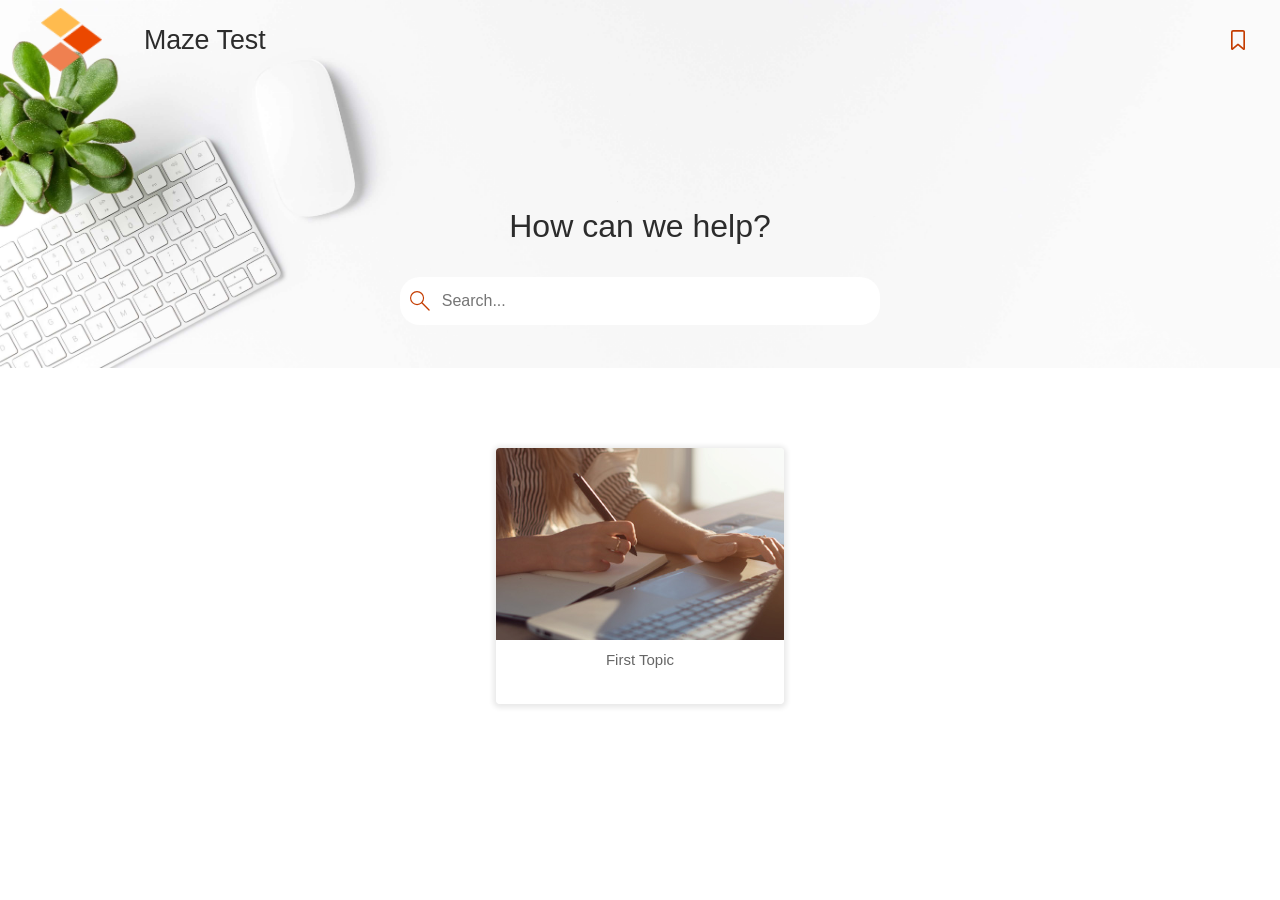
<file: index.htm>
<?xml version="1.0" encoding="utf-8" ?>
<!DOCTYPE html>
<html lang="en" xmlns="http://www.w3.org/1999/xhtml"><head>
  <meta http-equiv="X-UA-Compatible" content="IE=edge"/>
  <meta name="viewport" content="width=device-width, initial-scale=1, maximum-scale=3, user-scalable=yes"/>
  <meta http-equiv="Content-Type" content="text/html; charset=utf-8"/>
  <meta name="version" content="2022.4.0"/>
  <title>
    Maze Test
  </title>
  
  <link rel="StyleSheet" href="template/Orange/layout.css" type="text/css"/>
  <link rel="StyleSheet" href="template/Orange/userstyles.css" type="text/css"/>
  <script type="text/javascript">//<![CDATA[

    gRootRelPath = ".";
    gCommonRootRelPath = ".";
  
//]]></script>
  <script data-relpath="." src="template/scripts/csh-redirect.js" type="text/javascript"></script>
<meta name="rh-version" content="2022.4.182"/></head>

<body class="rh-BODY-wrapper">
  <div class="cookie-widget-holder" id="cookie-status-widget-holder"></div>
  <div class="RH-LAYOUT-HOMEPAGE-TITLEBAR-skip-content-container" id="skip-to-content"></div>
  <header role="banner" class="RH-LAYOUT-HOMEPAGE-TITLEBAR-container">
    <div class="RH-LAYOUT-HOMEPAGE-TITLEBAR-title-bar">
      <div class="RH-LAYOUT-HOMEPAGE-TITLEBAR-logo" id="logo-holder"></div>
      <div id="project_title" class="RH-LAYOUT-HOMEPAGE-TITLEBAR-title"></div>
      <div class="rh-layout-HOMEPAGE-titlebar-right-box">
        <div class="RH-LAYOUT-HOMEPAGE-HEADERMENU-container" id="header-menu"></div>
        <div class="RH-LAYOUT-HOMEPAGE-TITLEBAR-toolbar-box" id="rh-toolbar"></div>
        <div class="RH-LAYOUT-HOMEPAGE-SIDEBAR-container rh-layout-overlay" id="rh-rightpanel"></div>
      </div>
    </div>
    <div id="homepage_intro_tiles" class="RH-LAYOUT-HOMEPAGE-TITLEBAR-homepage-intro-tiles"></div>
    <div id="search_with_help_homepage" class="rh-layout-homepage-titlebar-search-with-help-homepage"></div>
    <div class="rh-layout-selectdetails" id="rh-selectdetails"></div>
  </header>
  <main class="rh-main-class" role="main">
    <div class="rh-layout-homepage-searchresults-searchresultpop" id="RH-LAYOUT-HOMEPAGE-searchresultpop"></div>
    <section class="RH-LAYOUT-HOMEPAGE-TOC-container" id="RH-LAYOUT-HOMEPAGE-TOCTILES"></section>
    <article data-region="topic" class="RH-LAYOUT-HOMEPAGE-TOPICAREA-container RH-LAYOUT-CENTERPANEL-topic-box"></article>
    <div id="rh-homepage"></div>
  </main>
  <footer role="contentinfo" class="RH-LAYOUT-HOMEPAGE-FOOTER-container" id="rh-footer"></footer>
  <script type="text/javascript" src="template/scripts/homepage.js" charset="utf-8"></script>
  <script src="whxdata/layoutconfig.js"></script>
  
  

  


</body></html>
</file>
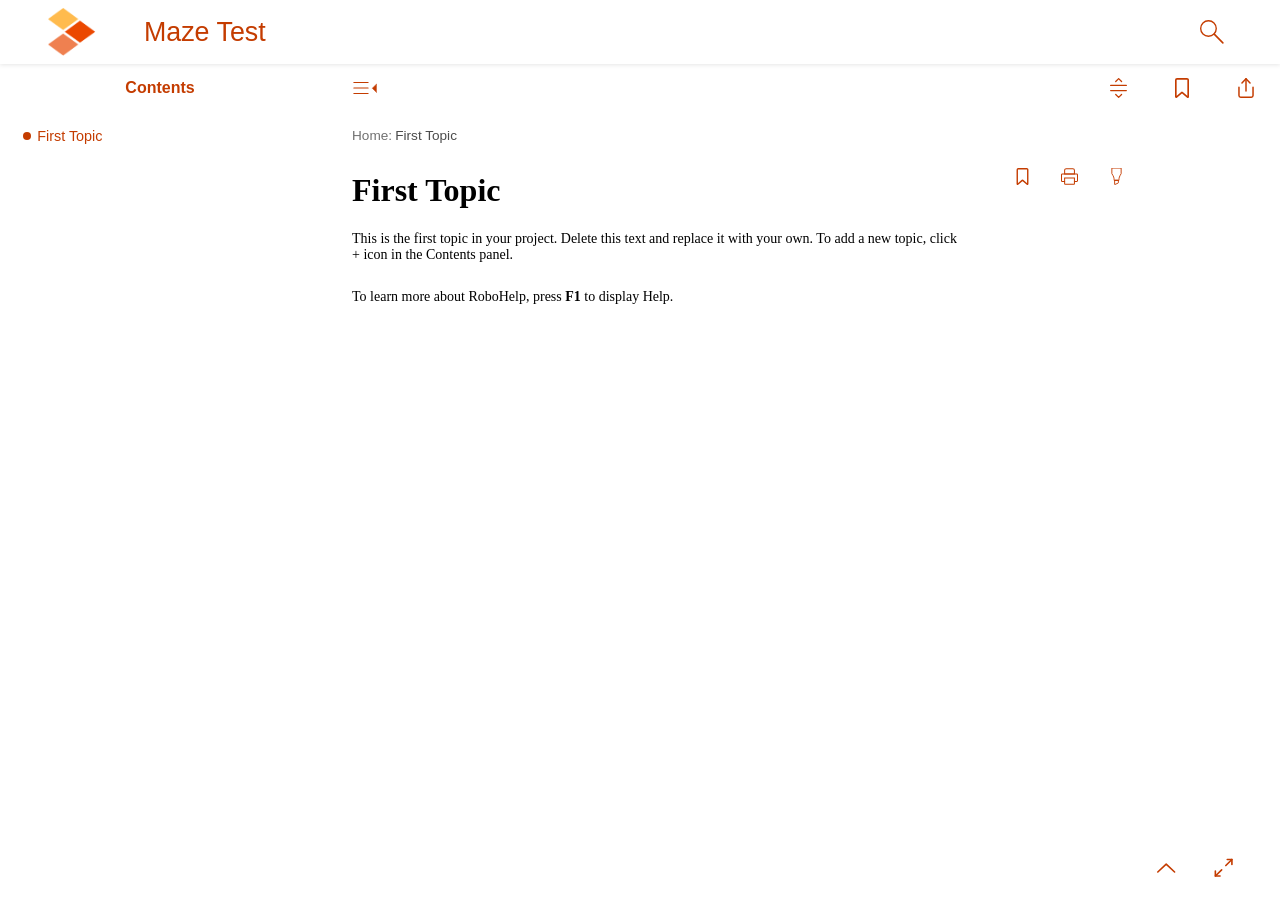
<file: First_Topic.htm>
<?xml version="1.0" encoding="utf-8" ?>
<!DOCTYPE html>
<html xmlns="http://www.w3.org/1999/xhtml"><head>
  <meta http-equiv="X-UA-Compatible" content="IE=edge"/>
  <meta name="viewport" content="width=device-width, initial-scale=1, maximum-scale=3, user-scalable=yes"/>
  <meta name="version" content="2022.4.0"/>
  <link rel="StyleSheet" href="./template/styles/topic.min.css" type="text/css"/>
  <link rel="StyleSheet" data-skin="true" type="text/css" href="./template/Orange/layout.css"/>
  <link rel="StyleSheet" data-skin="true" href="./template/Orange/userstyles.css" type="text/css"/>
  
  <script data-relpath="." src="./template/scripts/csh-redirect.js" type="text/javascript"></script>

<meta http-equiv="Content-Type" content="text/html; charset=utf-8"/>
<meta name="topic-status" content="Draft"/>
<title>First Topic</title>
<meta name="generator" content="Adobe RoboHelp 2022"/>
<link rel="stylesheet" href="assets/css/default.css" type="text/css"/>
<meta name="rh-version" content="2022.4.182"/></head>

<body class="rh-BODY-wrapper">
  <div class="cookie-widget-holder" id="cookie-status-widget-holder"></div>
  <div class="RH-LAYOUT-HEADER-skip-content-container" id="skip-to-content"></div>
  <header class="RH-LAYOUT-HEADER-container" role="banner">
    <div class="RH-LAYOUT-HEADER-logo-box  ">
      <div class="RH-LAYOUT-HEADER-logo" id="logo-holder"></div>
      <div class="RH-LAYOUT-HEADER-title" id="topic-title-holder"></div>
    </div>
    <div class="RH-LAYOUT-HEADERMENU-container" id="header-menu"></div>
    <div class="search-placeholder-class" id="search-with-help"></div>
  </header>
  <main role="main" class="RH-LAYOUT-BODY-container">
    <div class="RH-LAYOUT-SEARCHRESULTS" id="rh-searchresults"></div>
    <div class="RH-LAYOUT-LEFTPANEL-container" id="rh-leftpanel"></div>
    <div class="rh-layout-BODY-main" id="rh-layout-main">
      <div class="RH-LAYOUT-TOOLBAR-toolbar-box" id="rh-toolbar"></div>
      <div class="rh-layout-BODY-body">
        <div class="RH-LAYOUT-CENTERPANEL-container">
          <div class="rh-layout-selectdetails" id="rh-selectdetails"></div>
          <div class="RH-LAYOUT-CENTERPANEL-topic-box" id="rh-topic">
<h1>First Topic</h1>
<p>This is the first topic in your project. Delete this text and replace it with your own. To add a new topic, click + icon in the Contents panel.</p>
<p> </p>
<p>To learn more about RoboHelp, press <b>F1</b> to display Help.</p>

</div>
          <div class="RH-LAYOUT-BRS-container" id="rh-brs"></div>
        </div>
        <div class="RH-LAYOUT-RIGHTPANEL-container" id="rh-rightpanel"></div>
      </div>
    </div>
  </main>
  <footer role="contentinfo" class="RH-LAYOUT-FOOTER-container" id="rh-footer"></footer>
  <script type="text/javascript">//<![CDATA[

    gRootRelPath = "."
    gCommonRootRelPath = "."
    gTopicId = "0_1"
  
//]]></script>


  <script src="./template/scripts/topicpage.js"></script>
  <script src="./whxdata/layoutconfig.js"></script>
  <script src="./whxdata/brsdata.js"></script>

  
    

            


</body></html>
</file>
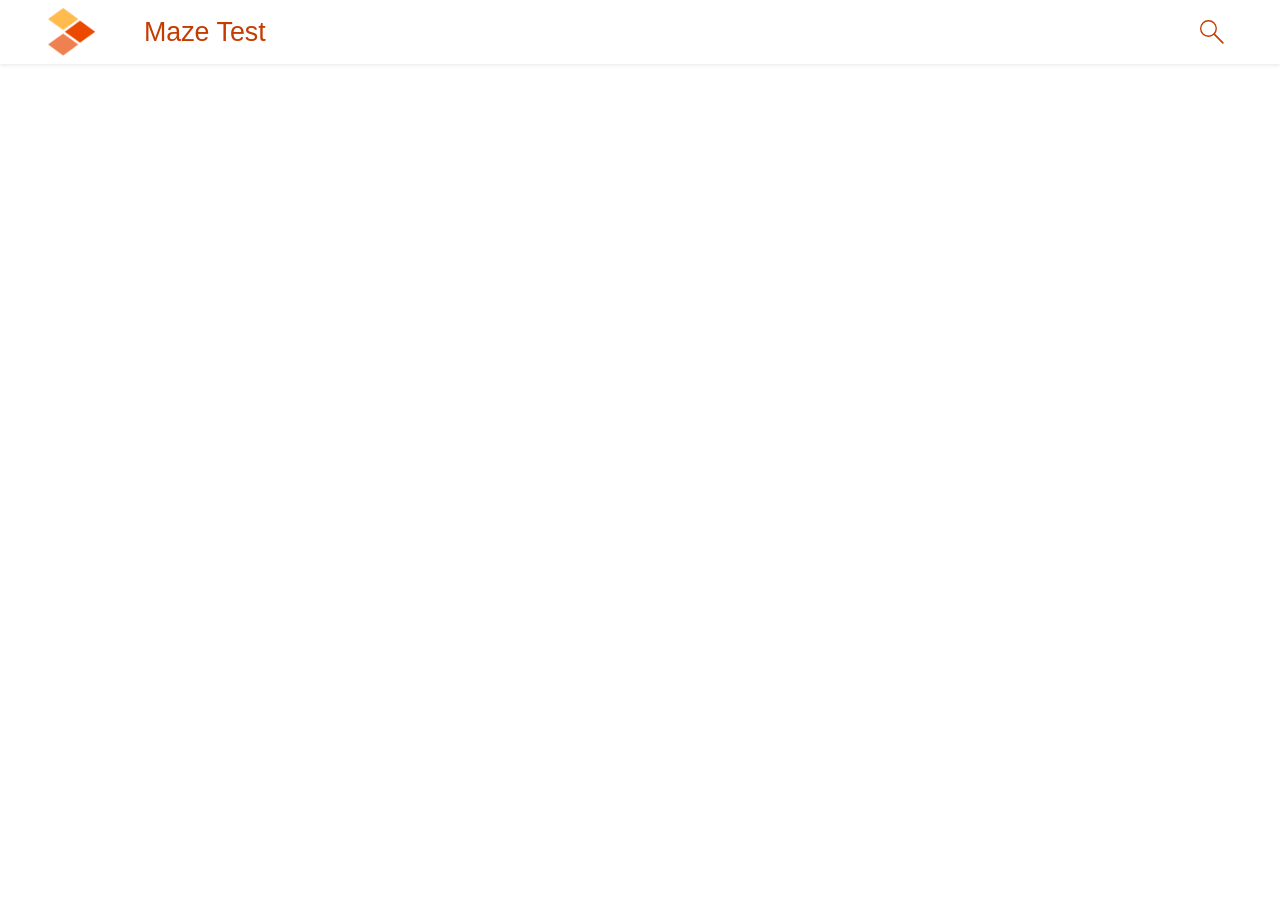
<file: search.htm>
<?xml version="1.0" encoding="utf-8" ?>
<!DOCTYPE html>
<html xmlns="http://www.w3.org/1999/xhtml"><head>
  <meta http-equiv="X-UA-Compatible" content="IE=edge"/>
  <meta name="viewport" content="width=device-width, initial-scale=1, maximum-scale=3, user-scalable=yes"/>
  <meta name="version" content="2022.4.0"/>
  <link rel="StyleSheet" href="./template/styles/topic.min.css" type="text/css"/>
  <link rel="StyleSheet" data-skin="true" type="text/css" href="./template/Orange/layout.css"/>
  <link rel="StyleSheet" data-skin="true" href="./template/Orange/userstyles.css" type="text/css"/>
  
  <script data-relpath="." src="./template/scripts/csh-redirect.js" type="text/javascript"></script>

    <meta http-equiv="Content-Type" content="text/html; charset=utf-8"/>
    <meta name="generator" content="Adobe RoboHelp 2022"/>
    <title>search</title>
<meta name="rh-version" content="2022.4.182"/></head>

<body class="rh-BODY-wrapper">
  <div class="cookie-widget-holder" id="cookie-status-widget-holder"></div>
  <div class="RH-LAYOUT-HEADER-skip-content-container" id="skip-to-content"></div>
  <header class="RH-LAYOUT-HEADER-container" role="banner">
    <div class="RH-LAYOUT-HEADER-logo-box  ">
      <div class="RH-LAYOUT-HEADER-logo" id="logo-holder"></div>
      <div class="RH-LAYOUT-HEADER-title" id="topic-title-holder"></div>
    </div>
    <div class="RH-LAYOUT-HEADERMENU-container" id="header-menu"></div>
    <div class="search-placeholder-class" id="search-with-help"></div>
  </header>
  <main role="main" class="RH-LAYOUT-BODY-container">
    
    
    
  <div class="rh-layout-BODY-main" id="rh-layout-main">
  <div class="rh-layout-CUSTOM-SEARCHRESULTS" id="rh-searchresults-custom"></div>
</div></main>
  <footer role="contentinfo" class="RH-LAYOUT-FOOTER-container" id="rh-footer"></footer>
  <script type="text/javascript">//<![CDATA[

    gRootRelPath = "."
    gCommonRootRelPath = "."
    gTopicId = "1"
  
//]]></script>


  <script src="./template/scripts/topicpage.js"></script>
  <script src="./whxdata/layoutconfig.js"></script>
  <script src="./whxdata/brsdata.js"></script>

  
    

            


</body></html>
</file>
<file: template/Orange/layout.css>
body {
  height: 100%;
  margin: 0;
  min-height: 100vh;
}

html {
  height: 100%;
}

:focus {
  outline: none;
}
.js-focus-visible :focus:not(.focus-visible) {
  outline: none;
}

.js-focus-visible .focus-visible:not(input) {
  outline-width: 0.125rem;
  outline-style: solid;
  outline-color: currentColor;
  outline-offset: -0.125rem;
}

label {
  cursor: pointer;
}

.rh-BODY-wrapper a {}

.rh-button {
  border: 0;
  margin: 0.187rem;
  padding: 0;
  background: transparent;
  cursor: pointer;
  text-decoration: inherit;
  text-transform: inherit;
  color: inherit;
  font-size: inherit;
  line-height: inherit;
  font-family: inherit;
  font-weight: inherit;
  font-style: inherit;
  letter-spacing: inherit;
  vertical-align: inherit;
}

.rh-layout-BODY-main {
  display: block;
  float: right;
  background: transparent;
  top: 0;
  position: relative;
  width: 100%;
}

.rh-layout-BODY-body {
  display: flex;
  height: calc(100% - 3.5rem);
}

.rh-ellipses-class {
  margin-left: 1.25rem;
  white-space: nowrap;
  width: 100%;
  overflow: hidden;
  text-overflow: ellipsis;
  display: inline-block;
  text-align: left;
}

.RH-LAYOUT-thumbnail {
  left: 0;
  top: 0;
  width: 100% !important;
  height: 100% !important;
  overflow: auto;
  background-color: rgba(0, 0, 0, 0.3);
  position: fixed;
  z-index: 10000;
  display: flex;
  justify-content: center;
  align-items: center;
}

.RH-LAYOUT-thumbnail-img-container {
  position: absolute;
  overflow: visible;
  align-items: center;
  display: flex;
  justify-content: center;
  max-width: 95%;
  max-height: 95%;
}

.RH-LAYOUT-thumbnail-close {
  border-radius: 6.0rem;
  float: right;
  height: 3rem;
  width: 3rem;
  cursor: pointer;
  text-align: center;
  background-color: #fefefe;
  background-image: url(./cross.svg);
  background-repeat: no-repeat;
  background-position: center center;
  background-size: 1.4rem 1.4rem;
  z-index: 100;
  max-width: 40px;
  max-height: 40px;
  position: absolute;
  right: -1rem;
  top: 0;
}

.RH-LAYOUT-thumbnail-image {
  position: relative;
  background-color: #fefefe;
  border: 1.25rem solid #fff;
  text-align: center;
  z-index: -1;
  max-width: calc(100% - 2rem);
  margin-top: 2rem;
}

.rh-main-class {
  height: 100%;
  flex-direction: column;
  display: flex;
  flex-grow: 1;
}

.rh-BODY-wrapper {
  height: auto;
  font-family: "Helvetica Neue", Helvetica, "Roboto", Arial, sans-serif;
  flex-direction: column;
  display: flex;
  position: relative;
  margin: 0;
  overflow: auto;
}

.rh-layout-selectdetails {
  width: 100%;
  background-color: transparent;
}

.RH-LAYOUT-BODY-container {
  display: flex;
  flex-grow: 1;
  align-items: stretch;
  position: relative;
}

.rh-hyperlink-popover {
  height: 100%;
  width: 100%;
  border: 0;
  overflow: auto;
}

.rh-popover {
  position: fixed;
  box-shadow: 0 0.125rem 0.187rem rgba(0, 0, 0, 0.12), 0 0.125rem 0.125rem rgba(0, 0, 0, 0.24);
  border-radius: 0.3125rem;
  z-index: 10;
  background: white;
}

.cookie-widget-holder {
  position: fixed;
  top: 0;
  width: 100%;
  height: 100%;
  z-index: 25;
}
.RH-LAYOUT-HEADER-container {
  height: 4.0rem;
  display: flex;
  align-items: center;
  color: azure;
  box-sizing: border-box;
  padding: 0.5rem 2rem 0.5rem 1.5rem;
  position: relative;
  justify-content: flex-end;
  box-shadow: 0 0.0625rem 0.275rem rgba(0, 0, 0, 0.1);;
  z-index: 20;
}

.sticky-header {
  position: sticky;
  top: 0;
}

.RH-LAYOUT-HEADER-logo-box {
  justify-content: center;
  align-items: center;
  display: flex;
  width: auto;
  position: absolute;
  left: 2rem;
  top: 0.5rem;
  height: calc(100% - 1rem);
}

.RH-LAYOUT-HEADER-logo {
  background-image: url(./logo.png);
  background-color: transparent;
  border: none;
  background-position: center;
  background-repeat: no-repeat;
  background-size: 3rem 3rem;
  padding: 0;
  cursor: pointer;
  margin-right: 2rem;
  height: 100%;
  width: 5rem;
}

.rh-layout-HEADER-logo-link {
  display: block;
  width: 100%;
  height: 100%;
}

.rh-layout-HEADER-title-link {
  display: flex;
  cursor: inherit;
  text-decoration: inherit;
  text-transform: inherit;
  color: inherit;
  font-size: inherit;
  line-height: inherit;
  font-family: inherit;
  font-weight: inherit;
  font-style: inherit;
  letter-spacing: inherit;
  vertical-align: inherit;
}

.logo-holder{
  height: 100%;
}

.logo-holder-cover-class  {
  width: 100%;
  height: 100%;
}

.RH-LAYOUT-HEADER-title {
  font-size: 1.675rem;
  width: auto;
  cursor: pointer;
  white-space: nowrap;
  font-family: inherit;
  display: flex;
  align-items: center;
  height: 100%;
}



.RH-LAYOUT-LEFTPANEL-container {
  height: calc(100vh - 4.25rem);
  top: 0;
  position: sticky;
  max-width: 20rem;
  min-width: 20rem;
}

.RH-LAYOUT-LEFTPANEL-tab-panel {
  height: calc(100% - 4rem);
  font-size: 0.9rem;
}

.RH-LAYOUT-LEFTPANEL-toc {
  overflow: auto;
  width: 100%;
  height: 100%;
  padding-left: 0;
  box-sizing: border-box;
}

.RH-LAYOUT-LEFTPANEL-section {
  overflow: hidden;
}

.RH-LAYOUT-LEFTPANEL-title {
  display: flex;
  white-space: normal;
  flex-direction: row;
  align-items: center;
  justify-content: flex-start;
  text-decoration: none;
  box-sizing: border-box;
  width: 100%;
  padding-left: 0.275rem;
  padding-right: 0.275rem;
  padding-top: 0.5rem;
  padding-bottom: 0.5rem;
  cursor: pointer;
}

.RH-LAYOUT-LEFTPANEL-title-level-0 {
  padding-left: 2.275rem;
}

.RH-LAYOUT-LEFTPANEL-title-level-1 {
  padding-left: 3.275rem;
}

.RH-LAYOUT-LEFTPANEL-title-level-2 {
  padding-left: 4.275rem;
}

.RH-LAYOUT-LEFTPANEL-title-level-3 {
  padding-left: 5.275rem;
}

.RH-LAYOUT-LEFTPANEL-title-level-4 {
  padding-left: 5.275rem;
}

.RH-LAYOUT-LEFTPANEL-title-level-5 {
  padding-left: 6.275rem;
}

.RH-LAYOUT-LEFTPANEL-title-level-6 {
  padding-left: 7.275rem;
}

.RH-LAYOUT-LEFTPANEL-title-level-7 {
  padding-left: 8.275rem;
}

.RH-LAYOUT-LEFTPANEL-title:hover {
  display: flex;
}

.RH-LAYOUT-LEFTPANEL-collapsed-title {
  display: flex;
  margin-left: -1rem;
}

.RH-LAYOUT-LEFTPANEL-expand-icon {
  width: 0.75rem;
  height: 0.75rem;
  min-width: 0.75rem;
  min-height: 0.75rem;
  background-size: contain;
  background-repeat: no-repeat;
  background-position: center;
  background-image: url(./ch-right.svg);
  margin-right: 0.25rem;
  cursor: pointer;
}

.RH-LAYOUT-LEFTPANEL-expanded-title {
  display: flex;
  margin-left: -1rem;
}

.RH-LAYOUT-LEFTPANEL-collapse-icon {
  width: 0.75rem;
  height: 0.75rem;
  min-width: 0.75rem;
  min-height: 0.75rem;
  background-size: 100% 100%;
  background-repeat: no-repeat;
  background-position: center;
  background-image: url(./ch-down.svg);
  margin-right: 0.25rem;
  cursor: pointer;
}

.RH-LAYOUT-LEFTPANEL-topic-icon {
  width: 0;
  height: 0;
  background-size: contain;
  background-repeat: no-repeat;
  background-position: center;
  cursor: pointer;
  flex-shrink: 0;
}

.RH-LAYOUT-LEFTPANEL-selected-title {
  display: flex;
  margin-left: -1rem;
}
.rh-layout-LEFTPANEL-tree-item-content {
  white-space: normal;
  overflow: hidden;
  text-overflow: ellipsis;
  display: inline;
}

.rh-layout-LEFTPANEL-tree-item-content a {
  white-space: normal;
  overflow: hidden;
  text-overflow: ellipsis;
  display: inline;
  text-decoration: none;
}

.RH-LAYOUT-LEFTPANEL-selected-icon {
  border-radius: 2rem;
  width: 0.5rem;
  min-width: 0.5rem;
  height: 0.5rem;
  background-size: 100% 100%;
  margin-left: 0.15rem;
  margin-right: 0.4rem;
}

.RH-LAYOUT-LEFTPANEL-selected-section-icon {
}

.RH-LAYOUT-LEFTPANEL-selected-title:hover {
  display: flex;
}

.rh-layout-LEFTPANEL-toc-icon-open {
  position: absolute;
  top: 0;
  right: 0.25rem;
  height: auto;
  display: flex;
  align-items: center;
  width: auto;
  cursor: pointer;
}

.rh-layout-LEFTPANEL-toc-icon-collapsed {
  left: 0;
  margin-left: 1rem;
}

.rh-layout-LEFTPANEL-left-panel {
  position: relative;
  height: 100%;
}

.rh-layout-LEFTPANEL-tree-item-text {
  display: flex;
  cursor: pointer;
  flex-grow: 1;
  text-decoration: inherit;
  text-transform: inherit;
  color: inherit;
  font-size: inherit;
  line-height: inherit;
  font-family: inherit;
  font-weight: inherit;
  font-style: inherit;
  letter-spacing: inherit;
  vertical-align: inherit;
}

.rh-layout-simple-list {
  margin: 0;
  padding: 0;
  list-style: none;
}

.rh-layout-LEFTPANEL-left-panel li:focus {
  outline: none;
}
.RH-LAYOUT-LEFTPANEL-tab-view {
  display: block;
  height: 100%;
  width: 100%;
  min-width: 20rem;
}

.RH-LAYOUT-LEFTPANEL-tab-list {
  display: flex;
  flex-direction: row;
  justify-content: space-evenly;
  height: 3rem;
  width: 100%;
  margin-bottom: 0.5rem;
}

.RH-LAYOUT-LEFTPANEL-tab {
  display: inline;
  white-space: nowrap;
  overflow: hidden;
  text-overflow: ellipsis;
  align-items: center;
  border-radius: 0.3125rem;
  padding: 0.5rem;
  margin: 0.35rem 0.5rem;
  padding-left: 0.75rem;
  padding-right: 0.75rem;
  letter-spacing: 0;
  font-style: inherit;
  text-transform: none;
  font-size: 1rem;
  cursor: pointer;
}

.RH-LAYOUT-LEFTPANEL-selected-tab {
  font-weight: bold;
}
.rh-layout-TOOLBAR-custom-button-wrapper {
    display: flex;
    justify-content: flex-end;
    width: 100%;
    overflow-x: auto;
}

  
.RH-LAYOUT-TOOLBAR-button-0 {
    display: flex;
    align-items: center;
    border-radius: 0.3125rem;
    font-size: 1rem;
    padding: 0.65rem;
    width: auto;
    margin: 0.5rem;
    margin-top: 0.2rem;
    padding-left: 0.75rem;
    padding-right: 0.75rem;
    cursor: pointer;
    line-height: 1.25rem;
    font-family: inherit;
    color: inherit;
  }
  
 .RH-LAYOUT-TOOLBAR-button-0-applied {
    display: flex;
  }

  .RH-LAYOUT-TOOLBAR-button-0 .RH-LAYOUT-TOOLBAR-button-icon {
    background-image: url(./expand_all.svg);
    background-repeat: no-repeat;
    background-position: center center;
    background-size: contain;
    width: 1.25rem;
    height: 1.25rem;
    margin-right: 0.25rem;
    outline: none;
  }
  
  .RH-LAYOUT-TOOLBAR-button-0 .RH-LAYOUT-TOOLBAR-button-icon-applied {
    background-image: url(./collapse_all.svg);
  }
  
  .RH-LAYOUT-TOOLBAR-button-1 {
    display: flex;
    align-items: center;
    border-radius: 0.3125rem;
    font-size: 1rem;
    padding: 0.65rem;
    width: auto;
    margin: 0.5rem;
    padding-left: 0.75rem;
    padding-right: 0.75rem;
    cursor: pointer;
    line-height: 1.25rem;
    margin-top: 0.2rem;
    font-family: inherit;
    color: inherit;
  }
  
  .RH-LAYOUT-TOOLBAR-button-1-applied {
    display: flex;
  }

  .RH-LAYOUT-TOOLBAR-button-1 .RH-LAYOUT-TOOLBAR-button-icon {
    background-image: url(./unsaved.svg);
    background-repeat: no-repeat;
    background-position: center center;
    background-size: contain;
    width: 1.25rem;
    height: 1.25rem;
    margin-right: 0.25rem;
    outline: none;
  }
  
  .RH-LAYOUT-TOOLBAR-button-1 .RH-LAYOUT-TOOLBAR-button-icon-applied {
    background-image: url(./saved.svg);
  }
  
  .RH-LAYOUT-TOOLBAR-button-2 {
    display: flex;
    align-items: center;
    border-radius: 0.3125rem;
    font-size: 1rem;
    padding: 0.65rem;
    width: auto;
    margin: 0.5rem;
    padding-left: 0.75rem;
    padding-right: 0.75rem;
    cursor: pointer;
    margin-top: 0.2rem;
    line-height: 1.25rem;
    font-family: inherit;
    color: inherit;
}
  
  .RH-LAYOUT-TOOLBAR-button-2-applied {
    display: flex;
  }
  
  .RH-LAYOUT-TOOLBAR-button-2 .RH-LAYOUT-TOOLBAR-button-icon {
    background-image: url(./filter.svg);
    background-repeat: no-repeat;
    background-position: center center;
    background-size: contain;
    width: 1.25rem;
    height: 1.25rem;
    margin-right: 0.25rem;
    outline: none;
  }
  
  .RH-LAYOUT-TOOLBAR-button-2 .RH-LAYOUT-TOOLBAR-button-icon-applied {
    background-image: url(./filter2.svg);
  }
  
  .RH-LAYOUT-TOOLBAR-button-3 {
    display: flex;
    align-items: center;
    border-radius: 0.3125rem;
    font-size: 1rem;
    padding: 0.65rem;
    width: auto;
    margin: 0.5rem;
    padding-left: 0.75rem;
    margin-top: 0.2rem;
    padding-right: 0.75rem;
    cursor: pointer;
    line-height: 1.25rem;
    font-family: inherit;
    color: inherit;
  }
  
  .RH-LAYOUT-TOOLBAR-button-3-applied {
    display: flex;
  }
  
  .RH-LAYOUT-TOOLBAR-button-3 .RH-LAYOUT-TOOLBAR-button-icon {
    background-image: url(./bmrk_select.svg);
    background-repeat: no-repeat;
    background-position: center center;
    background-size: contain;
    width: 1.25rem;
    height: 1.25rem;
    margin-right: 0.25rem;
    outline: none;
  }
  
  .RH-LAYOUT-TOOLBAR-button-3 .RH-LAYOUT-TOOLBAR-button-icon-applied {
    background-image: url(./bmrk_unselect.svg);
  }
  
  .RH-LAYOUT-TOOLBAR-button-4 {
    display: flex;
    align-items: center;
    border-radius: 0.3125rem;
    font-size: 1rem;
    padding: 0.65rem;
    width: auto;
    margin: 0.5rem;
    margin-top: 0.2rem;
    padding-left: 0.75rem;
    padding-right: 0.75rem;
    cursor: pointer;
    line-height: 1.25rem;
    font-family: inherit;
    color: inherit;
  }
  
  .RH-LAYOUT-TOOLBAR-button-4-applied {
    display: flex;
  }
  
  .RH-LAYOUT-TOOLBAR-button-4 .RH-LAYOUT-TOOLBAR-button-icon {
    background-image: url(./download_pdf.svg);
    background-repeat: no-repeat;
    background-position: center center;
    background-size: contain;
    width: 1.25rem;
    height: 1.25rem;
    margin-right: 0.25rem;
    outline: none;
  }
  
  .RH-LAYOUT-TOOLBAR-button-4 .RH-LAYOUT-TOOLBAR-button-icon-applied {
    background-image: url(./download_pdf.svg);
  }
  
  .RH-LAYOUT-TOOLBAR-button-5 {
    display: flex;
    align-items: center;
    border-radius: 0.3125rem;
    font-size: 1rem;
    padding: 0.65rem;
    width: auto;
    margin: 0.5rem;
    padding-left: 0.75rem;
    margin-top: 0.2rem;
    padding-right: 0.75rem;
    cursor: pointer;
    line-height: 1.25rem;
    font-family: inherit;
    color: inherit;
  }
  
  .RH-LAYOUT-TOOLBAR-button-5-applied {
    display: flex;
  }
  
  .RH-LAYOUT-TOOLBAR-button-5 .RH-LAYOUT-TOOLBAR-button-icon {
    background-image: url(./search.svg);
    background-repeat: no-repeat;
    background-position: center center;
    background-size: contain;
    width: 1.25rem;
    height: 1.25rem;
    margin-right: 0.25rem;
    outline: none;
  }
  
  .RH-LAYOUT-TOOLBAR-button-5 .RH-LAYOUT-TOOLBAR-button-icon-applied {
    background-image: url(./search.svg);
  }
  
  .RH-LAYOUT-TOOLBAR-button-6 {
    display: flex;
    align-items: center;
    border-radius: 0.3125rem;
    font-size: 1rem;
    padding: 0.65rem;
    width: auto;
    margin: 0.5rem;
    padding-left: 0.75rem;
    padding-right: 0.75rem;
    margin-top: 0.2rem;
    cursor: pointer;
    line-height: 1.25rem;
    font-family: inherit;
    color: inherit;
  }
  
  
  .RH-LAYOUT-TOOLBAR-button-6-applied {
    display: flex;
  }

  .RH-LAYOUT-TOOLBAR-button-6 .RH-LAYOUT-TOOLBAR-button-icon {
    background-image: url(./share.svg);
    background-repeat: no-repeat;
    background-position: center center;
    background-size: contain;
    width: 1.25rem;
    height: 1.25rem;
    margin-right: 0.25rem;
    outline: none;
  }
  
  .RH-LAYOUT-TOOLBAR-button-6 .RH-LAYOUT-TOOLBAR-button-icon-applied {
    background-image: url(./share.svg);
  }
  
  .RH-LAYOUT-TOOLBAR-button-7 {
    display: flex;
    align-items: center;
    border-radius: 0.3125rem;
    font-size: 1rem;
    padding: 0.65rem;
    width: auto;
    margin: 0.5rem;
    padding-left: 0.75rem;
    padding-right: 0.75rem;
    margin-top: 0.2rem;
    cursor: pointer;
    line-height: 1.25rem;
    font-family: inherit;
    color: inherit;
  }
  
.RH-LAYOUT-TOOLBAR-button-7-applied {
  display: flex;
}

.RH-LAYOUT-TOOLBAR-button-7 .RH-LAYOUT-TOOLBAR-button-icon {
  background-image: url(./Dark.svg);
  background-repeat: no-repeat;
  background-position: center center;
  background-size: contain;
  width: 1.25rem;
  height: 1.25rem;
  margin-right: 0.25rem;
  outline: none;
}

.RH-LAYOUT-TOOLBAR-button-7 .RH-LAYOUT-TOOLBAR-button-icon-applied {
  background-image: url(./light.svg);
}

.RH-LAYOUT-TOOLBAR-button-8 {
  display: flex;
  align-items: center;
  border-radius: 0.3125rem;
  font-size: 1rem;
  padding: 0.65rem;
  width: auto;
  margin: 0.5rem;
  padding-left: 0.75rem;
  padding-right: 0.75rem;
  margin-top: 0.2rem;
  cursor: pointer;
  line-height: 1.25rem;
  font-family: inherit;
  color: inherit;
}

.RH-LAYOUT-TOOLBAR-button-8-applied {
  display: flex;
}

.RH-LAYOUT-TOOLBAR-button-8 .RH-LAYOUT-TOOLBAR-button-icon {
background-image: url(./print.svg);
background-repeat: no-repeat;
background-position: center center;
background-size: contain;
width: 1.25rem;
height: 1.25rem;
margin-right: 0.25rem;
outline: none;
}

.RH-LAYOUT-TOOLBAR-button-8 .RH-LAYOUT-TOOLBAR-button-icon-applied {
background-image: url(./print-mobile.svg);
}
.RH-LAYOUT-HOMEPAGE-TOOLBAR-button-1 {
    display: flex;
    align-items: center;
    border-radius: 0.3125rem;
    font-size: 1rem;
    padding: 0.65rem;
    width: auto;
    margin: 0.5rem;
    padding-left: 0.75rem;
    padding-right: 0.75rem;
    cursor: pointer;
    line-height: 1.25rem;
    margin-top: 0.2rem;
    font-family: inherit;
    color: inherit;
}
  
.RH-LAYOUT-HOMEPAGE-TOOLBAR-button-1-applied {
    display: flex;
}

.RH-LAYOUT-HOMEPAGE-TOOLBAR-button-1 .RH-LAYOUT-HOMEPAGE-TOOLBAR-button-icon {
    background-image: url(./homepage-unsaved.svg);
    background-repeat: no-repeat;
    background-position: center center;
    background-size: contain;
    width: 1.25rem;
    height: 1.25rem;
    margin-right: 0.25rem;
    outline: none;
}
  
.RH-LAYOUT-HOMEPAGE-TOOLBAR-button-1 .RH-LAYOUT-HOMEPAGE-TOOLBAR-button-icon-applied {
    background-image: url(./homepage-saved.svg);
}
  
.RH-LAYOUT-HOMEPAGE-TOOLBAR-button-2 {
    display: flex;
    align-items: center;
    border-radius: 0.3125rem;
    font-size: 1rem;
    padding: 0.65rem;
    width: auto;
    margin: 0.5rem;
    padding-left: 0.75rem;
    padding-right: 0.75rem;
    cursor: pointer;
    margin-top: 0.2rem;
    line-height: 1.25rem;
    font-family: inherit;
    color: inherit;
}
  
.RH-LAYOUT-HOMEPAGE-TOOLBAR-button-2-applied {
    display: flex;
}
  
.RH-LAYOUT-HOMEPAGE-TOOLBAR-button-2 .RH-LAYOUT-HOMEPAGE-TOOLBAR-button-icon {
    background-image: url(./homepage-filter.svg);
    background-repeat: no-repeat;
    background-position: center center;
    background-size: contain;
    width: 1.25rem;
    height: 1.25rem;
    margin-right: 0.25rem;
    outline: none;
}
  
.RH-LAYOUT-HOMEPAGE-TOOLBAR-button-2 .RH-LAYOUT-HOMEPAGE-TOOLBAR-button-icon-applied {
    background-image: url(./homepage-filter2.svg);
}
.nav {
  overflow: hidden;
}

.nav ul {
  margin: 0;
  padding: 0;
  list-style-type: none;
  max-height: 3rem;
  position: relative;
}

.nav li {
  display: inline-block;
  background: transparent;
}

.nav li:last-child {
  position: absolute;
  right: 0;
  top: 0;
  visibility: hidden;
}

.nav li:nth-last-child(2) {
  position: absolute;
  top: 0;
  right: 0;
  margin: 0;
  visibility: hidden;
}

.nav#menu:target {
  height: auto;
  padding: 0;
  width: 100%;
}

.nav#menu:target ul {
  max-height: none;
}

.nav#menu:target li {
  display: block;
}

.nav#menu:target li:not(:first-child) {
  margin-top: 2px;
}

.nav#menu:target li:last-child {
  display: none;
}

.nav#menu:target li:nth-last-child(2) {
  visibility: visible;
}

.rh-layout-TOOLBAR-tool-list {
  width: 100%;
  display: flex;
  justify-content: flex-end;
}

.RH-LAYOUT-TOOLBAR-toolbar-box {
  display: block;
  width: 100%;
  margin-bottom: 0.5rem;
  position: sticky;
  top: 0;
  height: 3rem;
  z-index: 2;
}

.RH-LAYOUT-TOOLBAR-toolbar {
  display: block;
}

.RH-LAYOUT-HOMEPAGE-TOOLBAR-toolbar {
  display: block;
}

.RH-LAYOUT-TOOLBAR-toc-icon-div {
  display: flex;
  align-items: center;
  width: 3.5rem;
  cursor: pointer;
  padding-left: 1.9rem;
}

.RH-LAYOUT-TOOLBAR-panel-show {
  background-image: url(./expand_toc.svg);
  width: 1.5rem;
  height: 1.5rem;
  background-repeat: no-repeat;
  background-size: contain;
  background-position: center;
  cursor: pointer;
  z-index: 2;
}

.RH-LAYOUT-TOOLBAR-panel-hide {
  background-image: url(./collapse_toc.svg);
  width: 1.5rem;
  height: 1.5rem;
  background-repeat: no-repeat;
  background-size: contain;
  background-position: center;
  cursor: pointer;
  z-index: 2;
}

.RH-LAYOUT-TOOLBAR-menu-close {
  display: flex;
  align-items: center;
  border-radius: 0.3125rem;
  font-size: 1rem;
  padding: 0.65rem;
  width: auto;
  margin: 0.5rem;
  padding-left: 0.75rem;
  padding-right: 0.75rem;
  cursor: pointer;
  line-height: 1.25rem;
  background: white;
}

.RH-LAYOUT-TOOLBAR-menu {
  display: flex;
  align-items: center;
  border-radius: 0.3125rem;
  font-size: 1rem;
  padding: 0.65rem;
  width: auto;
  margin: 0.5rem;
  padding-left: 0.75rem;
  padding-right: 0.75rem;
  cursor: pointer;
  line-height: 1.25rem;
  background: white;
}
.RH-LAYOUT-CENTERPANEL-container {
  width: calc(100% - 22rem);
  display: flex;
  margin-left: 2rem;
  flex-direction: column;
  overflow-y: hidden;
  overflow-x: auto;
}

.RH-LAYOUT-CENTERPANEL-container-fullscreen {
  width: calc(100% - 4rem);
  margin-bottom: 3rem;
}


.RH-LAYOUT-CENTERPANEL-topic-box {
  position: relative;
  flex-grow: 1;
  min-height: calc(100% - 16rem);
}



.RH-LAYOUT-BODY-mobile-view .RH-LAYOUT-CENTERPANEL-top-panel {
  height: auto;
  display: block;
}
.RH-LAYOUT-SEARCHRESULTS-container {
  width: 100%;
  position: absolute;
  background: rgba(0, 0, 0, 0.5);
  top: 0;
  height: 0;
  z-index: 10;
  display: none;
}

.RH-LAYOUT-SEARCHRESULTS {
  position: absolute;
  top: 0;
  width: 100%;
  height: 100%;
}

.RH-LAYOUT-SEARCHRESULTS-results-outer-box {
  overflow: auto;
  width: calc(100% - 20rem - 22.5rem);
  left: 20rem;
  padding: 0 1rem;
  position: relative;
  max-height: 80vh;
  z-index: 2;
  margin-left: 2.5rem;
}

.rh-layout-SEARCHRESULTS-results-outer-box-static-header {
  position: fixed;
}

.RH-LAYOUT-SEARCHRESULTS-results-close {
  width: 0.75rem;
  height: 0.75rem;
  cursor: pointer;
  background-image: url(./cross.svg);
  background-size: contain;
  background-repeat: no-repeat;
  margin: 0 0.75rem;
}

.RH-LAYOUT-SEARCHRESULTS-results-inner-box {
  display: block;
}

.RH-LAYOUT-SEARCHRESULTS-results-inner-box .RH-LAYOUT-SEARCHRESULTS-results-header {
  display: flex;
  align-items: center;
  padding: 1.5rem 0 1.4375rem 0;
  font-size: 1rem;
}


.RH-LAYOUT-SEARCHRESULTS-result-item {
  padding: 0 2.5rem 1.5rem 2.5rem;
}

.RH-LAYOUT-SEARCHRESULTS-results-inner-box .RH-LAYOUT-SEARCHRESULTS-result-item .RH-LAYOUT-SEARCHRESULTS-result-item-title {
  text-align: center;
  font-size: 1.0rem;
  padding: 0.5rem 0;
  text-decoration: none;
}

.RH-LAYOUT-SEARCHRESULTS-result-item-summary {
  font-size: 0.9rem;
  padding: 0;
  margin: 0;
  margin-top: 0.75rem;
  overflow-wrap: break-word;
}

.RH-LAYOUT-SEARCHRESULTS-result-item-path {
  font-size: 0.8rem;
  padding: 0;
  margin: 0;
  margin-top: 0.75rem;
}

.RH-LAYOUT-SEARCHRESULTS-results-footer {
  display: flex;
  justify-content: center;
  padding-top: 2rem;
  padding-bottom: 2rem;
}

.RH-LAYOUT-SEARCHRESULTS-results-footer:empty {
  display: none;
}

.RH-LAYOUT-SEARCHRESULTS-paginator {
  display: flex;
  align-items: center;
}

.RH-LAYOUT-SEARCHRESULTS-paginator-label {
  color: #6E6E6E;
  font-size: 0.875rem;
  line-height: 1.0625rem;
  min-width: 5rem;
  text-align: center;
}

.RH-LAYOUT-SEARCHRESULTS-prev-page {
  margin-right: 1rem;
  padding: 0.5625rem;
}

.RH-LAYOUT-SEARCHRESULTS-prev-page-icon {
  display: block;
  width: 0.875rem;
  height: 0.875rem;
  cursor: pointer;
  background-image: url(./search-page-prev.svg);
  background-size: contain;
  background-repeat: no-repeat;
  background-position: center;
}

.RH-LAYOUT-SEARCHRESULTS-next-page {
  margin-left: 1rem;
  padding: 0.5625rem;
}

.RH-LAYOUT-SEARCHRESULTS-next-page-icon {
  display: block;
  width: 0.875rem;
  height: 0.875rem;
  cursor: pointer;
  background-image: url(./search-page-next.svg);
  background-size: contain;
  background-repeat: no-repeat;
  background-position: center;
}

.rh-layout-CENTERPANEL-search-prediction-results {
  overflow: auto;
  width: calc(100% - 20rem - 26rem);
  left: 20rem;
  padding: 0 4rem;
  position: relative;
  max-height: 60%;
  background: white;
  z-index: 2;
}

.rh-layout-SEARCHRESULTS-search-results-container-show {
  height: 100%;
  display: block;
}

.rh-layout-SEARCHRESULTS-search-results-container-show a {
  text-decoration: none;
}
.RH-LAYOUT-SEARCHRESULTS-phrase-result {
    margin: 0 2.8rem 1rem 2.8rem;
    padding: 0.5rem 1rem 0.5rem 1rem;
    border-radius: 0.5rem;
    border: 1px solid #dfe1e5;
  }
  
  .RH-LAYOUT-SEARCHRESULTS-phrase-title {
    padding-bottom: 0.5rem;
    height: 3rem;
    line-height: 3rem;
    background-color: transparent;
    border-radius: 0.5rem 0.5rem 0 0;
    padding: 0;
  }
  
  .RH-LAYOUT-SEARCHRESULTS-phrase-title{
    margin: 0;
  }
  
  
  .RH-LAYOUT-SEARCHRESULTS-phrase-desc {
    padding: 0.25rem 0 0 0;
    margin: 0;
    overflow: auto;
  }
  
  .RH-LAYOUT-SEARCHRESULTS-phrase-desc::-webkit-scrollbar {
    width: 0.5rem;
    background: transparent;
  }
  
  .RH-LAYOUT-SEARCHRESULTS-phrase-desc::-webkit-scrollbar-thumb {
    background-color: undefined;
  }
  
.rh-layout-CUSTOM-SEARCHRESULTS .RH-LAYOUT-SEARCHRESULTS-phrase-result {
    margin-left: 0;
    margin-right: 0;
}
.RH-LAYOUT-RIGHTPANEL-bottom-toolbar {
  position: fixed;
  right: 2rem;
  bottom: 0;
  width: 100%;
  height: auto;
}

.rh-layout-RIGHTPANEL-bottom-buttons {
  position: absolute;
  display: flex;
  width: 100%;
  justify-content: flex-end;
  align-items: center;
  bottom: 0.5rem;
  box-sizing: border-box;
}

.rh-layout-RIGHTPANEL-bottom-buttons > *:not(:last-child) {
  margin-right: 0.625rem;
}

.rh-layout-RIGHTPANEL-rightpanel-content {
  display: block;
  width: 100%;
  justify-content: center;
  position: relative;
}

.rh-fullscreenmode {
  width: 80%;
  margin: auto;
}

.rh-layout-FILTERS-filterULClass li input[type="checkbox"], .rh-layout-HOMEPAGE-FILTERS-filterULClass li input[type="checkbox"]{
  margin-right: 0.5rem;
}


.RH-LAYOUT-RIGHTPANEL-container {
  display: flex;
  justify-content: center;
  width: 16rem;
  min-width: 16rem;
  padding: 2rem 2rem 0 2rem;
  position: fixed;
  right: 0;
  top: 8rem;
  height: calc(100vh - 10rem);
}

.RH-LAYOUT-RIGHTPANEL-top-buttons {
  display: flex;
  align-items: center;
  max-height: 2rem;
  margin: 0 1rem 2.5rem 1rem;
}

.RH-LAYOUT-RIGHTPANEL-fav-button {
  background-size: 60% 60%;
  background-image: url(./unsaved.svg);
  background-repeat: no-repeat;
  background-position: center;
  width: 1.75rem;
  height: 1.75rem;
  margin-left: 0;
  border-radius: 50%;
  cursor: pointer;
  margin-right: 1rem;
}

.RH-LAYOUT-RIGHTPANEL-rightpanel-bmrk-saved {
  background-size: 60% 60%;
  background-image: url(./saved.svg);
  background-repeat: no-repeat;
  background-position: center;
  width: 1.75rem;
  height: 1.75rem;
  margin-left: 0;
  border-radius: 50%;
  cursor: pointer;
  margin-right: 1rem;
}

.RH-LAYOUT-RIGHTPANEL-print-button {
  background-size: 60% 60%;
  background-image: url(./print.svg);
  background-repeat: no-repeat;
  background-position: center;
  width: 1.75rem;
  height: 1.75rem;
  border-radius: 50%;
  cursor: pointer;
  margin-right: 1rem;
}

.RH-LAYOUT-RIGHTPANEL-highlight-remove-button {
  background-size: 60% 60%;
  background-image: url(./highlight.svg);
  background-repeat: no-repeat;
  background-position: center;
  width: 1.75rem;
  height: 1.75rem;
  border-radius: 50%;
  cursor: pointer;
}

.RH-LAYOUT-RIGHTPANEL-pageup-button {
  background-size: contain;
  background-repeat: no-repeat;
  background-position: center;
  width: 3rem;
  height: 3rem;
  margin: 0;
  background-color: transparent;
  background-image: url(./page_up.svg);
}

.RH-LAYOUT-RIGHTPANEL-fullscreen-button {
  background-size: contain;
  background-repeat: no-repeat;
  background-position: center;
  width: 3rem;
  height: 3rem;
  margin: 0;
  background-color: transparent;
  background-image: url(./full_screen.svg);
}

.RH-LAYOUT-RIGHTPANEL-regular-screen-button {
  background-size: contain;
  background-repeat: no-repeat;
  background-position: center;
  width: 3rem;
  height: 3rem;
  margin: 0;
  background-color: transparent;
  background-image: url(./regular_screen.svg);
}

.RH-LAYOUT-RIGHTPANEL-prev-button {
  background-size: contain;
  background-repeat: no-repeat;
  background-position: center;
  width: auto;
  height: 3rem;
  margin: 0;
  background-color: transparent;
  display: flex;
  align-items: center;
  text-decoration: none;
}

.RH-LAYOUT-RIGHTPANEL-next-button {
  background-size: contain;
  background-repeat: no-repeat;
  background-position: center;
  width: auto;
  height: 3rem;
  margin: 0;
  background-color: transparent;
  display: flex;
  align-items: center;
  text-decoration: none;
}
.RH-LAYOUT-FOOTER-container {
  width: 100%;
  align-items: center;
  position: relative;
  margin: auto;
  background-color: white;
}

.sticky-footer {
  position: sticky;
  bottom: 0;
}
.RH-LAYOUT-HOMEPAGE-TITLEBAR-container {
  display: flex;
  flex-direction: column;
  background-image: url(./homepage_background.png);
  height: 23rem;
  background-repeat: no-repeat;
  background-size: cover;
}

.RH-LAYOUT-HOMEPAGE-TITLEBAR-title-bar {
  background-color: transparent;
  display: flex;
  flex-wrap: wrap;
  flex-direction: row;
  justify-content: flex-start;
  height: 4rem;
  padding: 0.5rem 0.5rem 0.5rem 2rem;
  align-items: center;
  min-height: 2.5rem;
  font-size: 1.675rem;
  color: white;
  margin-bottom: 5.5rem;
  width: inherit;
}

.RH-LAYOUT-HOMEPAGE-TITLEBAR-logo {
  margin-right: 2rem;
  background-color: transparent;
  border: none;
  background-image: url(./logo.png);
  background-repeat: no-repeat;
  background-position: center;
  background-size: contain;
  height: 100%;
  width: 5rem;
  cursor: pointer;
}

.rh-layout-HOMEPAGE-TITLEBAR-logo-link {
  display: block;
  width: 100%;
  height: 100%;
  color: inherit;
}

.RH-LAYOUT-HOMEPAGE-TITLEBAR-title {
  display: block;
  cursor: pointer;
}

.rh-layout-HOMEPAGE-titlebar-right-box {
  display: flex;
  flex-grow: 1;
  justify-content: flex-end;
  align-items: center;
  height: 0;
}

.RH-LAYOUT-HOMEPAGE-TITLEBAR-caption-bar {
  display: flex;
  font-size: xx-large;
  align-items: center;
  justify-content: center;
  color: white;
  margin-top: 1.5rem;
}

.RH-LAYOUT-HOMEPAGE-TITLEBAR-caption {
  font-size: 2rem;
  padding-top: 1rem;
}

.RH-LAYOUT-HOMEPAGE-SEARCHBOX-outer-box {
  display: flex;
  width: 30rem;
  height: 3rem;
}

.rh-layout-HOMEPAGE-SEARCHBOX-searchcontainer {
  display: flex;
  flex-direction: column;
  width: 100%;
  justify-content: center;
  align-items: center;
}

.RH-LAYOUT-HOMEPAGE-SEARCHBOX-inner-box {
  display: flex;
  justify-content: space-evenly;
  align-items: center;
  border-radius: 1.25rem;
  background-size: 1.5rem;
  background: white;
  width: 100%;
  padding: 0;
  height: 3rem;
}

.rh-homepage-search-is-active {
  border-bottom-left-radius: 0;
  border-bottom-right-radius: 0;
}

.RH-LAYOUT-HOMEPAGE-SEARCHBOX-icon {
  max-height: 100%;
  background-image: url(./search.svg);
  width: 1.5rem;
  height: 1.25rem;
  margin-left: 0.5rem;
  background-position: center;
  margin-right: 0.5rem;
  background-repeat: no-repeat;
  background-size: 1.25rem 1.25rem;;
  cursor: pointer;
}

.RH-LAYOUT-HOMEPAGE-SEARCHBOX-text-field {
  border: none;
  width: 85%;
  font-size: 1rem;
}

.rh-layout-HOMEPAGE-SEARCHBOX-predictions-container {
  width: calc(100% + 4px);
  margin-top: 0rem;
}

.RH-LAYOUT-HOMEPAGE-SEARCHBOX-predictions-box {
  background-color: white;
  list-style: none;
  z-index: 100;
  border-top: 0 !important;
  color: black;
  font-size: 1rem;
  transition: min-height 0.2s;
  margin: 0;
  border-bottom-right-radius: 1rem;
  border-bottom-left-radius: 1rem;
  padding: 0;
  position: absolute;
  width: 30rem;
  margin-left: 2px;
  box-shadow: 0 3px 5px -3px #000000;
}

.RH-LAYOUT-HOMEPAGE-SEARCHBOX-prediction-item {
  white-space: nowrap;
  overflow: hidden;
  text-overflow: ellipsis;
  display: block;
  padding-left: 2.5rem;
  padding-bottom: 0.25rem;
  padding-top: 0.25rem;
  font-size: 0.9rem;
  line-height: 1.5rem;
  cursor: pointer;
}

.RH-LAYOUT-HOMEPAGE-SEARCHBOX-clear-icon {
  cursor: pointer;
  font-weight: bold;
  position: relative;
  right: 0;
  margin-right: 1rem;
  align-items: center;
  display: flex;
  height: 0.9rem;
  width: 0.9rem;
  background-image: url(./cross.svg);
  background-size: contain;
  background-repeat: no-repeat;
  background-position: center;
}

.RH-LAYOUT-HOMEPAGE-SEARCHBOX-prediction-item:hover {
  background-color: rgba(0, 0, 0, 0.1);
}

.RH-LAYOUT-HOMEPAGE-SEARCHBOX-prediction-item-selected {
  background-color: rgba(0, 0, 0, 0.1);
}

.RH-LAYOUT-HOMEPAGE-TOC-container {
  flex-grow: 1;
  min-height: calc(100% - 29rem);
  padding: 3rem 5rem;
}

.RH-LAYOUT-HOMEPAGE-TOC-toctiles {
  position: relative;
  width: 100%;
}

.RH-LAYOUT-HOMEPAGE-TOC-toc-list {
  display: flex;
  flex-wrap: wrap;
  justify-content: center;
  list-style: none;
  margin: 0;
  padding: 0;
  height: 100%;
}

.RH-LAYOUT-HOMEPAGE-TOC-tile-box {
  width: 18rem;
  text-align: center;
  line-height: 4.5rem;
  border-radius: 0.25rem;
  display: block;
  padding-bottom: 0rem;
  cursor: pointer;
  box-shadow: 0px 1px 5px 3px #eaeaea;
  margin: 2rem;
  overflow: hidden;
  position: relative;
  box-sizing: border-box;
}

.RH-LAYOUT-HOMEPAGE-TOC-image-box {
  height: 12rem;
  width: 100%;
  background: transparent;
  display: flex;
  justify-content: center;
  align-items: center;
  background-repeat: no-repeat;
  background-position: center;
  background-image: url(./toc_default_tile.svg);
  box-sizing: border-box;
}

.RH-LAYOUT-HOMEPAGE-TOC-details-box {
  display: flex;
  flex-direction: column;
  justify-content: space-between;
  align-items: center;
  border-bottom-left-radius: 0.25rem;
  border-bottom-right-radius: 0.25rem;
  background-color: white;
  padding: 0.5rem 1rem;
  height: 3rem;
  bottom: 0;
  left: 0;
  right: 0;
}

.RH-LAYOUT-HOMEPAGE-TOC-title-box {
  width: 100%;
  line-height: 1.5rem;
  flex-grow: 1;
}

.RH-LAYOUT-HOMEPAGE-TOC-description-box {
  margin-top: 0.5rem;
  width: 100%;
  line-height: 1.5rem;
  height: 3rem;
}

.RH-LAYOUT-HOMEPAGE-FOOTER-container {
  display: block;
  background-color: white;
}

.RH-LAYOUT-HOMEPAGE-TOPICAREA-container {
  width: 100%;
  margin: 0 auto;
  min-height: 0;
}

.rh-layout-searchresults-close-icon-wrapper {
  display: flex;
  align-items: center;
}

.RH-LAYOUT-HOMEPAGE-SEARCHRESULTS-container {
  flex-grow: 1; 
  padding: 2rem 5rem;
  display: block;
  background: white;
  min-height: 100%;
  width: calc(100% - 10rem);
  z-index: 10;
}

.RH-LAYOUT-HOMEPAGE-SEARCHRESULTS-container .RH-LAYOUT-SEARCHRESULTS-phrase-result {
  padding: 0.5rem 1rem 0.5rem 1rem;
  margin: 1rem 2rem 0 2rem;
  border-radius: 0.5rem;
  max-width: 50rem;
  overflow: hidden;
  border: 1px solid #dfe1e5;
}

.RH-LAYOUT-HOMEPAGE-SEARCHRESULTS-results-header {
  font-size: 1rem;
  line-height: 1.2rem;
  display: block;
  align-items: center;
  margin-bottom: 0.6875rem;
}

.RH-LAYOUT-HOMEPAGE-SEARCHRESULTS-results-header-label {
  margin: 0;
  font-size: inherit;
  line-height: inherit;
}

.RH-LAYOUT-HOMEPAGE-SEARCHRESULTS-close-icon {
  width: 0.75rem;
  height: 0.75rem;
  cursor: pointer;
  background-image: url(./cross.svg);
  background-size: contain;
  background-repeat: no-repeat;
  top: 0rem;
  margin-right: 1rem;
}

.rh-layout-HOMEPAGE-title-a-div a {
  text-decoration: none;
}

.RH-LAYOUT-HOMEPAGE-SEARCHRESULTS-result-item {
  padding: 0.75rem 0 0.75rem 2rem;
  width: calc(100% - 2rem);
  border-bottom: 0.0625rem solid #e8e8e8;
}

.RH-LAYOUT-HOMEPAGE-SEARCHRESULTS-result-item-title {
  text-align: center;
  font-size: 1.25rem;
  padding: 0.5rem 0;
}

.RH-LAYOUT-HOMEPAGE-SEARCHRESULTS-result-item-summary {
  font-size: 1rem;
  color: #707070;
  padding: 0;
  margin: 0;
  margin-top: 0.75rem;
  overflow-wrap: break-word;
}

.RH-LAYOUT-HOMEPAGE-SEARCHRESULTS-container .RH-LAYOUT-SEARCHRESULTS-phrase-desc {
  color: #707070;
  max-height: 30rem;
  overflow: auto;
}

.RH-LAYOUT-SEARCHRESULTS-phrase-desc::-webkit-scrollbar {
  width: 0.5rem;
  background: transparent;
}

.RH-LAYOUT-SEARCHRESULTS-phrase-desc::-webkit-scrollbar-thumb {
  background-color: undefined;
}


.RH-LAYOUT-HOMEPAGE-SEARCHRESULTS-container .RH-LAYOUT-SEARCHRESULTS-phrase-title {
  padding-bottom: 0.5rem;
  height: 3rem;
  line-height: 3rem;
  background-color: transparent;
  border-radius: 0.5rem 0.5rem 0 0;
  padding: 0;
}


.RH-LAYOUT-HOMEPAGE-SEARCHRESULTS-result-item-path {
  font-size: 0.8rem;
  color: #707070;
  margin-top: 0.75rem;
}

.RH-LAYOUT-HOMEPAGE-SEARCHRESULTS-results-footer {
  display: flex;
  justify-content: center;
  padding-top: 2rem;
}

.RH-LAYOUT-HOMEPAGE-SEARCHRESULTS-paginator {
  display: flex;
  align-items: center;
}

.RH-LAYOUT-HOMEPAGE-SEARCHRESULTS-paginator-label {
  color: #6E6E6E;
  font-size: 0.875rem;
  line-height: 1.0625rem;
  min-width: 5rem;
  text-align: center;
}

.RH-LAYOUT-HOMEPAGE-SEARCHRESULTS-prev-page {
  margin-right: 1rem;
  padding: 0.5625rem;
}

.RH-LAYOUT-HOMEPAGE-SEARCHRESULTS-prev-page-icon {
  display: block;
  width: 0.875rem;
  height: 0.875rem;
  cursor: pointer;
  background-image: url(./search-page-prev.svg);
  background-size: contain;
  background-repeat: no-repeat;
  background-position: center;
}

.RH-LAYOUT-HOMEPAGE-SEARCHRESULTS-next-page {
  margin-left: 1rem;
  padding: 0.5625rem;
}

.RH-LAYOUT-HOMEPAGE-SEARCHRESULTS-next-page-icon {
  display: block;
  width: 0.875rem;
  height: 0.875rem;
  cursor: pointer;
  background-image: url(./search-page-next.svg);
  background-size: contain;
  background-repeat: no-repeat;
  background-position: center;
}

.RH-LAYOUT-HOMEPAGE-TOC-title {
  text-decoration: none;
  margin-left: 0rem;
  word-break: break-word;
  white-space: normal;
  max-height: 100%;
  line-height: 1.5rem;
  text-align: center;
  -webkit-line-clamp: 2;
  display: -webkit-box;
  -webkit-box-orient: vertical;
  font-size: 0.9375rem;
  width: 100%;
  overflow: hidden;
  text-overflow: ellipsis;
}

.RH-LAYOUT-HOMEPAGE-TOC-description {
  text-decoration: none;
  margin-left: 0rem;
  word-break: break-word;
  white-space: normal;
  max-height: 100%;
  line-height: 1.5rem;
  text-align: center;
  -webkit-line-clamp: 2;
  display: -webkit-box;
  -webkit-box-orient: vertical;
  font-size: 0.9375rem;
  width: 100%;
}

.rh-layout-homepage-titlebar-search-with-help-homepage {
  margin: 2rem;
  display: flex;
  justify-content: center;
}

.RH-LAYOUT-HOMEPAGE-selectdetails {
  margin-top: -1.8rem;
  display: flex;
  justify-content: center;
}

.RH-LAYOUT-HOMEPAGE-TOOLBAR-custom-button-wrapper {
  background-color: transparent;
}
.RH-LAYOUT-HOMEPAGE-SEARCHRESULTS-container .RH-LAYOUT-HOMEPAGE-SEARCHRESULTS-glossary-result {
    padding: 0.5rem 1rem 0.5rem 1rem;
    margin: 1rem 2rem 0 2rem;
    box-shadow: 0.2rem 0.2rem 1rem #b5b1b1;
}

.RH-LAYOUT-HOMEPAGE-SEARCHRESULTS-container .RH-LAYOUT-HOMEPAGE-SEARCHRESULTS-glossary-term-definition {
  color: #707070;
}

.RH-LAYOUT-HOMEPAGE-SEARCHRESULTS-container .RH-LAYOUT-SEARCHRESULTS-gloss-result-header {
    padding: 0;
}

.RH-LAYOUT-SEARCHRESULTS-gloss-result-header {
    padding: 0.5rem 0;
    margin: 0;
    font-size: 1.1rem;
}
  
.RH-LAYOUT-SEARCHRESULTS-gloss-term ,
.RH-LAYOUT-HOMEPAGE-SEARCHRESULTS-gloss-term {
    padding: 0.25rem 0;
    margin: 0;
}

.RH-LAYOUT-HOMEPAGE-SEARCHRESULTS-glossary-result {
    margin: 0 2.8rem 1rem 2.8rem;
    padding: 0.5rem 0.2rem 0.5rem 0.2rem;
    box-shadow: 0.2rem 0.2rem 1rem #b5b1b1;
}

.RH-LAYOUT-HOMEPAGE-SEARCHRESULTS-glossary-term-definition {
    padding: 0.25rem 0 0 0;
    margin: 0;
}

.RH-LAYOUT-SEARCH-to-right .RH-LAYOUT-HOMEPAGE-SEARCHRESULTS-glossary-result {
    padding: 0.1rem 0 0.1rem 0.3rem;
    box-shadow: 0.2rem 0.2rem 1rem #2e2e2e;
}

.rh-layout-CUSTOM-SEARCHRESULTS .RH-LAYOUT-HOMEPAGE-SEARCHRESULTS-glossary-result {
      margin-left: 0;
      margin-right: 0;
}
.RH-LAYOUT-MINITOC-container {
  display: block;
  max-height: calc(100% - 8.6rem);
  overflow: auto;
  margin: 1rem 0 1rem 1rem;
}

.RH-LAYOUT-MINITOC-container ol {
  padding: 0;
  margin: 0;
}

.rh-layout-MINITOC-minitoc-base-ol>ol {
  list-style: none;
}

.RH-LAYOUT-MINITOC-caption {
  font-size: 1rem;
  font-weight: bold;
  font-style: normal;
  text-decoration: none;
  cursor: context-menu;
}

.rh-layout-MINITOC-rightpanel-minitoc-list {
  list-style: none;
  font-size: 0.82rem;
  font-weight: 500;
  font-style: normal;
  text-decoration: none;
}

.rh-layout-MINITOC-rightpanel-minitoc-list li {
  align-items: center;
}

.rh-layout-MINITOC-rightpanel-minitoc-list ol {
  margin: 0;
}

.RH-LAYOUT-MINITOC-item {
  align-items: center;
  text-decoration: none;
  display: inline;
  width: calc(100% - 1rem);
}

.minitoc-base-ol {
  padding: 0
}

.rh-layout-MINITOC-item-wrapper {
  display: flex;
  align-items: center;
  padding-top: 0.55rem;
}

.rh-layout-MINITOC-item-wrapper br {
  content: '';
}

.rh-layout-MINITOC-item-pointer {
  width: 0.35rem;
  height: 0.35rem;
  margin-right: 0.35rem;
}

.RH-LAYOUT-MINITOC-selected-pointer {
  width: 0.35rem;
  height: 0.35rem;
  border-radius: 2rem;
  margin-right: 0.35rem;
  background-size: contain;
  background-repeat: no-repeat;
}

.RH-LAYOUT-MINITOC-selected-item {
  display: block;
}

.RH-LAYOUT-MINITOC-item-level-1 {
  display: block;
}

.RH-LAYOUT-MINITOC-item-level-2 {
  display: block;
}

.RH-LAYOUT-MINITOC-item-level-3 {
  display: block;
}

.RH-LAYOUT-MINITOC-item-level-4 {
  display: block;
}

.RH-LAYOUT-MINITOC-item-level-5 {
  display: block;
}

.RH-LAYOUT-MINITOC-item-level-6 {
  display: block;
}
.RH-LAYOUT-FILTERS-container {
  display: block;
  width: 100%;
  height: calc(100% - 3rem);
}

.RH-LAYOUT-FILTERS-caption {
  width: 100%;
  font-size: 1.0rem;
  font-weight: bold;
  display: flex;
  justify-content: space-between;
  align-items: center;
  margin-top: 1rem;
  white-space: nowrap;
}

.RH-LAYOUT-FILTERS-caption p {
  margin: 0;
}

.RH-LAYOUT-FILTERS-resetall {
  width: 1.75rem;
  height: 1.75rem;
  margin-right: 0.2rem;
  margin-left: 1rem;
  background-image: url(./filter_clearall.svg);
  background-size: contain;
  background-repeat: no-repeat;
  cursor: pointer;
}

.RH-LAYOUT-FILTERS-group-box {
  display: block;
  margin: 1rem 0 1.5rem 0;
}

.RH-LAYOUT-FILTERS-group-label {
  width: 100%;
}


.RH-LAYOUT-FILTERS-applied-filters-box {
  list-style: none;
  display: flex;
  line-height: 2rem;
  padding: 0;
  margin: 0;
  flex-wrap: wrap;
}

.RH-LAYOUT-FILTERS-topic-filtered-text {
  
}


.RH-LAYOUT-FILTERS-filter-selected {
  display: block;
  border-width: 0.125rem;
  border-radius: 1rem;
  height: auto;
  font-size: 0.75rem;
  line-height: 0.9375rem;
  font-weight: 500;
  text-align: left;
  color: white;
  cursor: pointer;
  padding-top: 0.25rem;
  padding-right: 0.5rem;
  padding-bottom: 0.25rem;
  padding-left: 0.625rem;
}

.RH-LAYOUT-FILTERS-filter-selected-remove {
  background-image: url(./cross_selectpanel.svg);
  background-size: 0.4375rem 0.9375rem;
  background-repeat: no-repeat;
  background-position: center;
  width: 0.4375rem;
  height: 0.9375rem;
  margin-left: 0.5rem;
  margin-right: 0.5rem;
  margin-top: 0;
  margin-bottom: 0;
  float: right;
}


.rh-layout-FILTERS-list-item {
  padding: 0.5rem 1rem 0.5rem 0;
}


.rh-layout-FILTERS-filterULClass {
  list-style: none;
  padding: 0;
  margin: 0;
}

.rh-layout-FILTERS-filterULClass li {
  margin: 0.5rem;
  display: flex;
}




.rh-layout-FILTERS-rightpanel-filter-content {
  overflow: auto;
  height: 100%;
  font-size: 0.9rem;
}

.rh-layout-FILTERS-rightpanel-filter-search {
  display: flex;
  width: 100%;
  justify-content: space-between;
  flex-wrap: wrap;
  height: 2rem;
}

.rh-layout-FILTERS-rightpanel-filter-search-textbox {
  background: transparent;
  border: none;
  border-bottom-width: 0.125rem;
  border-bottom-style: solid;
  border-bottom-color: #959494;
  outline: none;
  padding: 0;
  font-style: italic;
  font-size: 0.8rem;
  width: 10rem;
  padding-left: 0.5rem;
}

.js-focus-visible input.rh-layout-FILTERS-group-box-item.focus-visible ~ label {
  outline-width: 0.125rem;
  outline-style: solid;
  outline-color: currentColor;
}
.RH-LAYOUT-HOMEPAGE-FILTERS-container {
  display: block;
  width: 100%;
  height: calc(100% - 3rem);
}

.RH-LAYOUT-HOMEPAGE-FILTERS-caption {
  width: 100%;
  font-size: 1.0rem;
  font-weight: bold;
  display: flex;
  justify-content: space-between;
  align-items: center;
  margin-top: 1rem;
  white-space: nowrap;
}

.RH-LAYOUT-HOMEPAGE-FILTERS-caption p {
  margin: 0;
}

.RH-LAYOUT-HOMEPAGE-FILTERS-resetall {
  width: 1.75rem;
  height: 1.75rem;
  margin-right: 0.2rem;
  margin-left: 1rem;
  background-image: url(./filter_clearall.svg);
  background-size: contain;
  background-repeat: no-repeat;
  cursor: pointer;
}

.RH-LAYOUT-HOMEPAGE-FILTERS-group-box {
  display: block;
  margin: 1rem 0 1.5rem 0;
}

.RH-LAYOUT-HOMEPAGE-FILTERS-group-label {
  width: 100%;
}


.RH-LAYOUT-HOMEPAGE-FILTERS-applied-filters-box {
  list-style: none;
  display: flex;
  line-height: 2rem;
  padding: 0;
  margin: 0;
  flex-wrap: wrap;
}

.RH-LAYOUT-HOMEPAGE-FILTERS-filter-selected {
  display: block;
  border-width: 0.125rem;
  border-radius: 1rem;
  height: auto;
  font-size: 0.75rem;
  line-height: 0.9375rem;
  font-weight: 500;
  text-align: left;
  color: white;
  cursor: pointer;
  padding-top: 0.25rem;
  padding-right: 0.5rem;
  padding-bottom: 0.25rem;
  padding-left: 0.625rem;
}

.RH-LAYOUT-HOMEPAGE-FILTERS-filter-selected-remove {
  background-image: url(./cross_selectpanel.svg);
  background-size: 0.4375rem 0.9375rem;
  background-repeat: no-repeat;
  background-position: center;
  width: 0.4375rem;
  height: 0.9375rem;
  margin-left: 0.5rem;
  margin-right: 0.5rem;
  margin-top: 0;
  margin-bottom: 0;
  float: right;
}


.rh-layout-HOMEPAGE-FILTERS-list-item {
  padding: 0.5rem 1rem 0.5rem 0;
}


.rh-layout-HOMEPAGE-FILTERS-filterULClass {
  list-style: none;
  padding: 0;
  margin: 0;
}

.rh-layout-HOMEPAGE-FILTERS-filterULClass li {
  margin: 0.5rem;
  display: flex;
}




.rh-layout-HOMEPAGE-FILTERS-rightpanel-filter-content {
  overflow: auto;
  height: 100%;
  font-size: 0.9rem;
}

.rh-layout-HOMEPAGE-FILTERS-rightpanel-filter-search {
  display: flex;
  width: 100%;
  justify-content: space-between;
  flex-wrap: wrap;
  height: 2rem;
}

.rh-layout-HOMEPAGE-FILTERS-rightpanel-filter-search-textbox {
  background: transparent;
  border: none;
  border-bottom-width: 0.125rem;
  border-bottom-style: solid;
  border-bottom-color: #959494;
  outline: none;
  padding: 0;
  font-style: italic;
  font-size: 0.8rem;
  width: 10rem;
  padding-left: 0.5rem;
}

.js-focus-visible input.rh-layout-HOMEPAGE-FILTERS-group-box-item.focus-visible ~ label {
  outline-width: 0.125rem;
  outline-style: solid;
  outline-color: currentColor;
}
.RH-LAYOUT-BCRUMBS-container {
  display: flex;
  align-items: flex-start;
  padding: 0.5rem 0;
  font-size: 0.85rem;
  flex-direction: row;
}

.RH-LAYOUT-BCRUMBS-label {
  margin-right: 0.2rem;
  text-decoration: none;
}

.RH-LAYOUT-BCRUMBS-list-box {
  list-style: none;
  padding: 0;
  margin: 0;
  display: flex;
  flex-direction: row;
  flex-wrap: wrap;
}

.rh-layout-BCRUMBS-list-item {
  margin: 0 0.5rem 0 0;
  padding: 0;
  cursor: pointer;
  white-space: nowrap;
  overflow: hidden;
  text-overflow: ellipsis;
  display: inline;
}

.rh-layout-BCRUMBS-list-item::before {
  content: "/";
  margin: 0 0.5rem 0 0;
  color: #707070;
}

.rh-layout-BCRUMBS-list-item:first-child::before {
  content: "";
  margin: 0;
}

.RH-LAYOUT-BCRUMBS-brdcrmb-item {
  text-decoration: none;
}

.RH-LAYOUT-BCRUMBS-active-topic {
  cursor: auto;
  display: inline;
}

.rh-layout-BCRUMBS-list-item:last-child a {
  text-decoration: none;
}

.rh-layout-BCRUMBS-nav {
}
.RH-LAYOUT-BRS-container {
  display: block;
  width: 100%;
  height: 3rem;
}

.rh-layout-BRS-brs-seq {
  width: 100%;
  height: 100%;
  box-sizing: border-box;
  padding-top: 1rem;
  padding-bottom: 1rem;
}

.RH-LAYOUT-BRS-prev-box {
  float: left;
  font-size: 1.0rem;
  height: 100%;
  padding: 0;
  margin: 0;
  display: flex;
  align-items: center;
  text-decoration: none;
}

.RH-LAYOUT-BRS-prev-box:before {
  content: "";
  width: 1.0rem;
  height: 1.0rem;
  background-image: url(./brs-ch-left.svg);
  background-size: contain;
  background-repeat: no-repeat;
  background-position: center;
  display: inline-block;
  margin-right: 0.5rem;
}

.RH-LAYOUT-BRS-next-box {
  float: right;
  font-size: 1.0rem;
  height: 100%;
  padding: 0;
  margin: 0;
  display: flex;
  align-items: center;
  text-decoration: none;
}

.RH-LAYOUT-BRS-next-box:after {
  content: "";
  width: 1.0rem;
  height: 1.0rem;
  background-image: url(./brs-ch-right.svg);
  background-size: contain;
  background-repeat: no-repeat;
  background-position: center;
  display: inline-block;
  margin-left: 0.5rem;
}
.RH-LAYOUT-COOKIES-popover {
  height: 100%;
  display: flex;
  flex-direction: row;
  align-items: flex-end;
  justify-content: center;
  background: rgba(0, 0, 0, 0.3);
}

.RH-LAYOUT-COOKIES-browser-cookies-allowed {
  background: white;
  width: 100%;
  display: flex;
}

.RH-LAYOUT-COOKIES-allow-header {
  display: flex;
  justify-content: flex-start;
  border-bottom: 1px solid #d9d9db;
  padding: 1rem;
}

.RH-LAYOUT-COOKIES-allow-header-label {
  font-weight: bold;
  font-size: 1.5rem;
}

.RH-LAYOUT-COOKIES-allow-footer {
  margin: 1rem;
}

.RH-LAYOUT-COOKIES-allow-footer-label {
  display: block;
}

.RH-LAYOUT-COOKIES-allow-body {
  display: flex;
  margin: 1rem 1.5rem;
}

.RH-LAYOUT-COOKIES-allow-buttons-container {
  margin: 1.5rem;
  display: flex;
  justify-content: space-evenly;
  align-items: center;
}

.RH-LAYOUT-COOKIES-button {
  border: 0;
  padding: 0.5rem 1rem;
  cursor: pointer;
  border-radius: 0.4rem;
  margin-right: 1rem;
  min-width: 5rem;
}

.RH-LAYOUT-COOKIES-accept-button {
  color: white;
}

.RH-LAYOUT-COOKIES-reject-button {
  background: black;
  color: white;
}

.RH-LAYOUT-COOKIES-disabled {
  background: white;
  width: calc(35% - 1rem);
  display: block;
  padding: 1rem;
}

.RH-LAYOUT-COOKIES-disabled-header {
  display: flex;
  justify-content: flex-start;
  border-bottom: 1px solid #d9d9db;
  padding: 1rem 0;
  margin: 1rem;
}

.RH-LAYOUT-COOKIES-disabled-header-label {
  font-weight: bold;
  font-size: 1.5rem;
}

.RH-LAYOUT-COOKIES-disabled-body {
  display: flex;
  font-family: undefined;
  margin: 1rem;
}

.RH-LAYOUT-COOKIES-accept-disabled-button {
  background: black;
  color: white;
  margin: 1rem 1.5rem 1rem 1rem;
}

.RH-LAYOUT-COOKIES-disabled-footer {
  margin: 1rem;
}

.RH-LAYOUT-COOKIES-disabled-buttons-container {
  margin: 1rem;
  display: flex;
  justify-content: space-evenly;
  border-bottom: 1px solid #d9d9db;
}

.RH-LAYOUT-COOKIES-disabled-footer-label {
  display: block;
}
.RH-LAYOUT-FAVORITE-container {
  display: block;
  width: 100%;
  justify-content: center;
  height: calc(100% - 3rem);
  overflow: auto;
}

.RH-LAYOUT-FAVORITE-header {
  display: flex;
  justify-content: space-between;
  align-items: center;
  padding: 0.75rem 0;
}

.RH-LAYOUT-FAVORITE-label {
  height: 100%;
  display: flex;
  width: auto;
  align-items: center;
}

.RH-LAYOUT-FAVORITE-edit-button {
  background-image: url(./edit.svg);
  background-size: contain;
  background-repeat: no-repeat;
  background-position: center;
  width: 0.8rem;
  height: 0.8rem;
  margin: 0 0 0 0.625rem;
}

.RH-LAYOUT-FAVORITE-edit-button-applied {
  background-image: url(./edit2.svg);
  background-size: contain;
  background-repeat: no-repeat;
  background-position: center;
  width: 0.8rem;
  height: 0.8rem;
  margin: 0 0 0 0.625rem;
}

.RH-LAYOUT-FAVORITE-close-button {
  background-image: url(./cross.svg);
  background-size: contain;
  background-repeat: no-repeat;
  background-position: center;
  width: 0.8rem;
  height: 0.8rem;
  margin: 0 1.25rem 0 0;
  padding: 0;
}

.RH-LAYOUT-FAVORITE-item {
  display: flex;
  justify-content: space-between;
  padding: 0.3rem 0;
  font-size: 1rem;
}

.RH-LAYOUT-FAVORITE-delete-button {
  background-image: url(./delete.svg);
  background-size: contain;
  background-repeat: no-repeat;
  background-position: center;
  width: 1rem;
  height: 1rem;
  margin: 0 1.25rem 0 0;
  padding: 0;
}

.rh-layout-RIGHTPANEL-rightpanel-Saved-list {
  display: flex;
  flex-direction: column;
}

.rh-layout-RIGHTPANEL-rightpanel-Saved-list ul {
  list-style: none;
  padding: 0;
}

.rh-layout-RIGHTPANEL-rightpanel-save-label-div {
  display: flex;
  align-items: center;
  flex-wrap: wrap;
  font-size: 1rem;
}

.RH-LAYOUT-FAVORITE-text {
  white-space: nowrap;
  overflow: hidden;
  text-overflow: ellipsis;
  text-decoration: none;
  display: inline;
  width: calc(100% - 1rem);
  word-break: break-all;
}
 .RH-LAYOUT-HOMEPAGE-FAVORITE-container {
  display: block;
  width: 100%;
  justify-content: center;
  height: calc(100% - 3rem);
  overflow: auto;
}

 .RH-LAYOUT-HOMEPAGE-FAVORITE-header {
  display: flex;
  justify-content: space-between;
  align-items: center;
  padding: 0.75rem 0;
}

 .RH-LAYOUT-HOMEPAGE-FAVORITE-label {
  height: 100%;
  display: flex;
  width: auto;
  align-items: center;
}

 .RH-LAYOUT-HOMEPAGE-FAVORITE-edit-button {
  background-image: url(./edit.svg);
  background-size: contain;
  background-repeat: no-repeat;
  background-position: center;
  width: 0.8rem;
  height: 0.8rem;
  margin: 0 0 0 0.625rem;
}

 .RH-LAYOUT-HOMEPAGE-FAVORITE-edit-button-applied {
  background-image: url(./edit2.svg);
  background-size: contain;
  background-repeat: no-repeat;
  background-position: center;
  width: 0.8rem;
  height: 0.8rem;
  margin: 0 0 0 0.625rem;
}

 .RH-LAYOUT-HOMEPAGE-FAVORITE-item {
  display: flex;
  justify-content: space-between;
  padding: 0.3rem 0;
  font-size: 1rem;
}

 .RH-LAYOUT-HOMEPAGE-FAVORITE-delete-button {
  background-image: url(./delete.svg);
  background-size: contain;
  background-repeat: no-repeat;
  background-position: center;
  width: 1rem;
  height: 1rem;
  margin-right: 0.625rem;
  padding: 0;
}

.rh-layout-HOMEPAGE-RIGHTPANEL-rightpanel-Saved-list {
  display: flex;
  flex-direction: column;
}

.rh-layout-HOMEPAGE-RIGHTPANEL-rightpanel-Saved-list ul {
  list-style: none;
  padding: 0;
}

.rh-layout-HOMEPAGE-RIGHTPANEL-rightpanel-save-label-div {
  display: flex;
  align-items: center;
  flex-wrap: wrap;
  font-size: 1rem;
}

.RH-LAYOUT-HOMEPAGE-FAVORITE-text {
  white-space: nowrap;
  overflow: hidden;
  text-overflow: ellipsis;
  display: inline;
  width: calc(100% - 2.25rem);
}
.RH-LAYOUT-SEARCHBOX-search {
  height: 100%;
  top: 0;
  align-items: center;
  display: flex;
  margin-right: 0.5rem;
}

.RH-LAYOUT-SEARCHBOX-searchbar {
  display: flex;
  cursor: pointer;
  position: relative;
  align-items: center;
  height: auto;
}

.RH-LAYOUT-SEARCHBOX-search-icon {
  background-image: url(./search.svg);
  background-size: contain;
  background-repeat: no-repeat;
  background-position: center;
  width: 1.6rem;
  height: 1.6rem;
  margin: 0;
}

.RH-LAYOUT-SEARCHBOX-search .RH-LAYOUT-SEARCHBOX-search-icon {
  background-image: url(./search.svg);
  background-size: contain;
  background-repeat: no-repeat;
  background-position: center;
  width: 2.25rem;
  height: 2.25rem;
  margin: 0;
}

.rh-layout-SEARCHBOX-searchcontainer {
  width: calc(100% - 1rem);
  padding: 0rem;
  padding-right: 0.25rem;
}

.RH-LAYOUT-SEARCHBOX-search-selected {
  position: absolute;
  left: 20rem;
  width: calc(100% - 20rem - 17rem);
  top: 0;
  padding: 1rem 0;
}

.RH-LAYOUT-SEARCHBOX-search-textfield {
  background-size: 2.5rem;
  width: 0;
  padding: 0;
  border-style: none;
  line-height: 1.375rem;
}

.RH-LAYOUT-SEARCHBOX-search-textfield-selected {
  border-style: solid;
  border-width: 0.1rem;
  background-size: 2.5rem;
  width: 100%;
  margin: 0 0 0 1rem;
  border-radius: 4px;
  padding-left: 1rem;
}

.RH-LAYOUT-SEARCHBOX-search-textfield:focus {
  outline: none;
}

.RH-LAYOUT-SEARCHBOX-search-textfield-selected:focus {
  outline: none;
}

.RH-LAYOUT-SEARCHBOX-predictions-box {
  width: calc(100% - 4.375rem);
  list-style: none;
  border-top: 0;
  font-size: 1rem;
  transition: min-height 0.2s;
  position: absolute;
  margin: 0;
  margin-left: 2.6rem;
  border-bottom-right-radius: 4px;
  border-bottom-left-radius: 4px;
  padding: 0 0.3rem;
  box-shadow: 0 0.0625rem 0.575rem rgba(0, 0, 0, 0.1);
}

.RH-LAYOUT-SEARCHBOX-search .RH-LAYOUT-SEARCHBOX-clear-icon {
  display: none;
}

.RH-LAYOUT-SEARCHBOX-clear-icon {
  cursor: pointer;
  font-weight: bold;
  position: absolute;
  right: 1rem;
  align-items: center;
  display: flex;
  height: 0.625rem;
  width: 0.625rem;
  background-image: url(./cross.svg);
  background-size: contain;
  background-repeat: no-repeat;
  background-position: center;
  margin-top: auto;
  margin-bottom: auto;
}

.RH-LAYOUT-SEARCHBOX-prediction-selected {
  background-color: rgba(0, 0, 0, 0.1)
}

.RH-LAYOUT-SEARCHBOX-search-active .RH-LAYOUT-SEARCHBOX-search-textfield  {
  width: 100%;
}

.RH-LAYOUT-SEARCHBOX-search-active .RH-LAYOUT-SEARCHBOX-search-textfield-selected  {
  width: 100%;
}

.RH-LAYOUT-SEARCHBOX-prediction-item {
  display: flex;
  padding: 0.3rem;
  font-size: 0.9rem;
  line-height: 1.5rem;
  cursor: pointer;
}

.RH-LAYOUT-SEARCHBOX-prediction-item:hover {
  background-color: rgba(0, 0, 0, 0.1);
}

.RH-LAYOUT-SEARCHBOX-prediction-item::before {
  width: 0.5rem;
  height: 0.625rem;
  content: "";
}
.RH-LAYOUT-GLOSSARY-tab-panel {
  height: calc(100% - 4rem);
  font-size: 0.9rem;
  padding-top: 0;
  padding-bottom: 1rem;
  padding-left: 1rem;
}

.RH-LAYOUT-GLOSSARY-search-box {
  height: 2.25rem;
  display: flex;
  flex-direction: column;
  margin-bottom: 1.5rem;
}

.RH-LAYOUT-GLOSSARY-search-text-box {
  display: flex;
  align-items: center;
}

.RH-LAYOUT-GLOSSARY-search-textfield {
  width: 100%;
  border-width: 0.0625rem;
  border-style: solid;
  border-color: #a3a3a3;
  box-sizing: border-box;
  padding-top: 0.5rem;
  padding-right: 0.5rem;
  padding-bottom: 0.5rem;
  padding-left: 0.5rem;
}

.RH-LAYOUT-GLOSSARY-search-clear-icon {
  cursor: pointer;
  font-weight: bold;
  position: absolute;
  right: 1rem;
  align-items: center;
  display: flex;
  height: 0.625rem;
  width: 0.625rem;
  background-image: url(./cross.svg);
  background-size: contain;
  background-repeat: no-repeat;
  background-position: center;
  margin-top: auto;
  margin-bottom: auto;
}

.RH-LAYOUT-GLOSSARY-glossary-list {
  list-style: none;
  padding-left: 0;
  overflow: auto;
  height: calc(100% - 2.25rem);
  padding-right: 1rem;
}

.RH-LAYOUT-GLOSSARY-glossary {
  margin: 0 0;
  padding-left: 0.5rem;
  padding-right: 0;
  padding-top: 0.5rem;
  padding-bottom: 0.5rem;
}

.rh-layout-GLOSSARY-selected-glossary {
  display: block;
}

.RH-LAYOUT-GLOSSARY-term {
  display: block;
  box-sizing: border-box;
  width: 100%;
  text-align: left;
  margin: 0;
}

.RH-LAYOUT-GLOSSARY-term:hover {
  display: block;
}

.RH-LAYOUT-GLOSSARY-selected-term {
  display: block;
}

.RH-LAYOUT-GLOSSARY-selected-term:hover {
  display: block;
}

.RH-LAYOUT-GLOSSARY-definition {
  margin-top: 0;
  margin-left: 0;
  margin-right: 0;
  margin-bottom: 0.5rem;
  text-align: justify;
  font-size: 0.85rem;
  box-sizing: border-box;
  white-space: pre-line;
}

.RH-LAYOUT-GLOSSARY-definition:hover {
  text-decoration: none
 }
.RH-LAYOUT-INDEX-tab-panel {
  height: calc(100% - 4rem);
  font-size: 0.9rem;
  padding-top: 0;
  padding-bottom: 1rem;
  padding-left: 1rem;
}

.RH-LAYOUT-INDEX-search-box {
  height: 2.25rem;
  display: flex;
  flex-direction: column;
  margin-bottom: 1.5rem;
}

.RH-LAYOUT-INDEX-search-text-box {
  display: flex;
  align-items: center;
}

.RH-LAYOUT-INDEX-search-textfield {
  width: 100%;
  border-width: 0.0625rem;
  border-style: solid;
  border-color: #a3a3a3;
  box-sizing: border-box;
  padding-top: 0.5rem;
  padding-right: 1rem;
  padding-bottom: 0.5rem;
  padding-left: 1rem;
}

.RH-LAYOUT-INDEX-search-clear-icon {
  cursor: pointer;
  font-weight: bold;
  position: absolute;
  right: 1rem;
  align-items: center;
  display: flex;
  height: 0.625rem;
  width: 0.625rem;
  background-image: url(./cross.svg);
  background-size: contain;
  background-repeat: no-repeat;
  background-position: center;
  margin-top: auto;
  margin-bottom: auto;
}

.RH-LAYOUT-INDEX-keyword-list {
  width: 100%;
  box-sizing: border-box;
  height: calc(100% - 2.25rem);
  overflow: auto;
  padding-right: 1rem;
}

.rh-layout-INDEX-keyword-group {
  overflow: hidden;
}

.RH-LAYOUT-INDEX-keyword {
  display: flex;
  white-space: normal;
  flex-direction: row;
  align-items: center;
  justify-content: flex-start;
  text-decoration: none;
  box-sizing: border-box;
  width: 100%;
  padding-left: 0.275rem;
  padding-right: 0.275rem;
  padding-top: 0.5rem;
  padding-bottom: 0.5rem;
  cursor: pointer;
}

.RH-LAYOUT-INDEX-keyword-level-0 {
  padding-left: 1rem;
}

.RH-LAYOUT-INDEX-keyword-level-1 {
  padding-left: 2rem;
}

.RH-LAYOUT-INDEX-keyword-level-2 {
  padding-left: 3rem;
}

.RH-LAYOUT-INDEX-keyword-level-3 {
  padding-left: 4rem;
}

.RH-LAYOUT-INDEX-keyword-level-4 {
  padding-left: 5rem;
}

.RH-LAYOUT-INDEX-keyword-level-5 {
  padding-left: 6rem;
}

.RH-LAYOUT-INDEX-keyword-level-6 {
  padding-left: 7rem;
}

.RH-LAYOUT-INDEX-keyword-level-7 {
  padding-left: 8rem;
}

.RH-LAYOUT-INDEX-keyword:hover {
  display: flex;
}

.RH-LAYOUT-INDEX-collapsed-keyword {
  display: flex;
  margin-left: -1rem;
}

.RH-LAYOUT-INDEX-expand-icon {
  width: 0.75rem;
  height: 0.75rem;
  min-width: 0.75rem;
  min-height: 0.75rem;
  background-size: contain;
  background-repeat: no-repeat;
  background-position: center;
  background-image: url(./ch-right.svg);
  margin-right: 0.25rem;
  cursor: pointer;
}

.RH-LAYOUT-INDEX-expanded-keyword {
  display: flex;
  margin-left: -1rem;
}

.RH-LAYOUT-INDEX-collapse-icon {
  width: 0.75rem;
  height: 0.75rem;
  min-width: 0.75rem;
  min-height: 0.75rem;
  background-size: 100% 100%;
  background-repeat: no-repeat;
  background-position: center;
  background-image: url(./ch-down.svg);
  margin-right: 0.25rem;
  cursor: pointer;
}

.RH-LAYOUT-INDEX-selected-keyword {
  text-decoration: none;
}

.RH-LAYOUT-INDEX-selected-keyword:hover {
  text-decoration: none;
}


.RH-LAYOUT-HOMEPAGE-SIDEBAR-container {
    position: relative;
    display: flex;
    justify-content: flex-end;
    background-color: rgba(0, 0, 0, 0.5);
}

.RH-LAYOUT-HOMEPAGE-SIDEBAR-body {
    position: absolute;
    display: flex;
    flex-direction: column;
    height: 100%;
    width: 20rem;
    right: -20rem;
    background-color: white;
    box-shadow: 0 0.5rem 0.5rem rgba(0, 0, 0, 0.4);
    transition: right .4s ease;
}

.RH-LAYOUT-HOMEPAGE-SIDEBAR-body-visible {
    right: 0rem;
}

.RH-LAYOUT-HOMEPAGE-SIDEBAR-header {
    position: relative;
    padding-top: 0.5rem;
    padding-right: 1rem;
    padding-bottom: 00.5rem;
    padding-left: 1rem;
    display: flex;
    justify-content: flex-end;
    box-sizing: border-box;
}

.RH-LAYOUT-HOMEPAGE-SIDEBAR-close-icon {
    background-image: url(./cross.svg);
    background-size: contain;
    background-repeat: no-repeat;
    background-position: center;
    width: 1rem;
    height: 1rem;
    margin-right: 0.625rem;
    padding: 0;
}

.RH-LAYOUT-HOMEPAGE-SIDEBAR-content {
    width: 100%;
    padding-left: 1rem;
    padding-right: 1rem;
    padding-bottom: 3rem;
    overflow: auto;
    box-sizing: border-box;
    flex-grow: 1;
}
.rh-layout-overlay {
    position: fixed;
    top: 0;
    right: 0;
    bottom: 0;
    left: 0;
    height: 100%;
    width: 100%;
    padding: 0;
    z-index: 1000;
    overflow: hidden;
    visibility: hidden;
}

/**
    Only show the sidebar when the class is set to layout-visible.
**/
.rh-layout-overlay.layout-visible {
    visibility: visible;
}


.RH-LAYOUT-HEADERMENU-container {
    display: flex;
    z-index: 19;
    justify-content: flex-end;
    align-items: center;
    overflow: hidden;
    margin-right: 1rem;
}

.RH-LAYOUT-HEADERMENU-list {
    display: flex;
    list-style: none;
    margin: 0 1rem;
    padding-left: 0;
    align-items: center;
}

.RH-LAYOUT-HEADERMENU-item {
    text-overflow: ellipsis;
    text-decoration: none;
    display: flex;
    background: transparent;
    cursor: pointer;
    border: none;
    text-align: left;
    font-size: 0.875rem;
    line-height: 1.0625rem;
    letter-spacing: 0;
    font-family: inherit;
    margin-top: 0.125rem;
    margin-right: 0.5rem;
    margin-bottom: 0.125rem;
    margin-left: 0.5rem;
    align-items: center;
    justify-content: flex-start;
    box-sizing: border-box;
    padding: 0.3125rem;
}
.RH-LAYOUT-HOMEPAGE-HEADERMENU-container {
    display: flex;
    z-index: 19;
    justify-content: flex-end;
    align-items: center;
    overflow: hidden;
    padding:0.65rem;
    margin:0.5rem;
    padding-left: 0.75rem;
    padding-right: 0.75rem;
}

.RH-LAYOUT-HOMEPAGE-HEADERMENU-list {
    display: flex;
    list-style: none;
    margin: 0 1rem;
    padding-left: 0;
    align-items: center;
}

.RH-LAYOUT-HOMEPAGE-HEADERMENU-item {
    text-overflow: ellipsis;
    text-decoration: none;
    display: flex;
    background: transparent;
    cursor: pointer;
    border: none;
    text-align: left;
    font-size: 0.875rem;
    line-height: 1.0625rem;
    letter-spacing: 0;
    font-family: inherit;
    margin-top: 0.125rem;
    margin-right: 0.5rem;
    margin-bottom: 0.125rem;
    margin-left: 0.5rem;
    align-items: center;
    justify-content: flex-start;
    box-sizing: border-box;
    padding: 0.3125rem;
}
.RH-LAYOUT-SHARE-container {
  display: block;
  width: 100%;
  height: calc(100% - 3rem);
  overflow: auto;
}

.RH-LAYOUT-SHARE-caption {
  display: none;
}

.RH-LAYOUT-SHARE-list {
  display: block;
  list-style: none;
  padding-left: 0;
  margin: 0;
}

.RH-LAYOUT-SHARE-list-item {
  white-space: nowrap;
  overflow: hidden;
  text-overflow: ellipsis;
  display: flex;
  background: transparent;
  cursor: pointer;
  border: none;
  text-align: left;
  letter-spacing: 0;
}

.RH-LAYOUT-SHARE-button {
  display: flex;
  align-items: center;
  width: 100%;
  height: auto;
  margin: 0.125rem;
  padding: 0.375rem 0;
  cursor: pointer;
  flex-grow: 1;
  text-decoration: inherit;
  text-transform: inherit;
  color: inherit;
  font-size: inherit;
  line-height: inherit;
  font-family: inherit;
  font-weight: inherit;
  font-style: inherit;
  letter-spacing: inherit;
  vertical-align: inherit;
}

.RH-LAYOUT-SHARE-button-icon {
  display: flex;
  width: 1.0625rem;
  height: 1.0625rem;
  background-size: 1.0625rem 1.0625rem;
  background-repeat: no-repeat;
  background-position: center;
  margin-right: 0.5rem;
}

.RH-LAYOUT-SHARE-button-0000,
.RH-LAYOUT-SHARE-button-icon-0000,
.RH-LAYOUT-SHARE-button-0001,
.RH-LAYOUT-SHARE-button-icon-0001,
.RH-LAYOUT-SHARE-button-0002,
.RH-LAYOUT-SHARE-button-icon-0002,
.RH-LAYOUT-SHARE-button-0003,
.RH-LAYOUT-SHARE-button-icon-0003 {
  display: flex;
}

.RH-LAYOUT-SHARE-button-icon-0000 {
  background-image: url(./twitter.svg);
}

.RH-LAYOUT-SHARE-button-icon-0001 {
  background-image: url(./facebook.svg);
}

.RH-LAYOUT-SHARE-button-icon-0002 {
  background-image: url(./linkedin.svg);
}

.RH-LAYOUT-SHARE-button-icon-0003 {
  background-image: url(./email.svg);
}

.rh-layout-CUSTOM-SEARCH-PLACEHOLDER .RH-LAYOUT-SEARCHBOX-outer-box {
    width: 100%;
    max-width: unset;
}

.rh-layout-CUSTOM-SEARCH-PLACEHOLDER .RH-LAYOUT-SEARCHBOX-inner-box {
  display: flex;
  justify-content: space-evenly;
  align-items: center;
  border: 0.0625rem solid #EAEAEA;
  width: 100%;
  padding: 0.5625rem 1rem 0.5625rem 1rem;
  border-radius: 0.25rem;
  box-sizing: border-box;
  background-color: white;
}

.rh-layout-CUSTOM-SEARCH-PLACEHOLDER .RH-LAYOUT-SEARCHBOX-search-textfield {
  flex-grow: 1;
  width: unset;
  margin: 0 0 0 0.5rem;
}

.rh-layout-CUSTOM-SEARCH-PLACEHOLDER .RH-LAYOUT-SEARCHBOX-predictions-box {
  width: 100%;
}

.rh-layout-CUSTOM-SEARCH-PLACEHOLDER .rh-layout-SEARCHBOX-searchcontainer {
  width: 100%;
  padding-right: 0;
  position: relative;
}

.rh-layout-CUSTOM-SEARCHRESULTS {
    width: 60%;
    margin: 0 auto 3rem auto;
  }
  
  .rh-layout-CUSTOM-SEARCHRESULTS .RH-LAYOUT-SEARCHRESULTS-results-inner-box {
      margin-top: 0;
  }

  .rh-layout-CUSTOM-SEARCHRESULTS .RH-LAYOUT-SEARCHRESULTS-results-close {
    display: none;
  }
  

  .rh-layout-CUSTOM-SEARCHRESULTS .RH-LAYOUT-SEARCHRESULTS-result-item {
    padding-left: 0;
  }
  
  .rh-layout-CUSTOM-SEARCHRESULTS .RH-LAYOUT-SEARCHRESULTS-container {
    position: relative;
    height: 100%;
    background-color: transparent;
    display: block;
  }
  
.RH-LAYOUT-HOMEPAGE-TITLEBAR-skip-content-container {
    display: flex;
    justify-content: center;
    height: auto;
    background-color: white;
}

.RH-LAYOUT-HOMEPAGE-TITLEBAR-skip-content-link {
    position: absolute;
    top: -2rem;
    margin: 0.25rem;
}

.RH-LAYOUT-HOMEPAGE-TITLEBAR-skip-content-link:focus {
    position: relative;
    top: 0;
}

.RH-LAYOUT-HEADER-skip-content-container {
    display: flex;
    justify-content: center;
    height: auto;
    background-color: white;
}

.RH-LAYOUT-HEADER-skip-content-link {
    position: absolute;
    top: -2rem;
    margin: 0.25rem;
}

.RH-LAYOUT-HEADER-skip-content-link:focus {
    position: relative;
    top: 0;
}
.RH-LAYOUT-HOMEPAGE-TITLEBAR-title-bar {
    color: #2C2C2C;
}

.RH-LAYOUT-HOMEPAGE-TITLEBAR-caption-bar {
    color: #2C2C2C;
}


.RH-LAYOUT-BODY-mobile-view .RH-LAYOUT-TOOLBAR-button-0 {
  }
  
.RH-LAYOUT-BODY-mobile-view .RH-LAYOUT-TOOLBAR-button-0-applied {
  }

.RH-LAYOUT-BODY-mobile-view .RH-LAYOUT-TOOLBAR-button-0 .RH-LAYOUT-TOOLBAR-button-icon {
  }
  
.RH-LAYOUT-BODY-mobile-view .RH-LAYOUT-TOOLBAR-button-0 .RH-LAYOUT-TOOLBAR-button-icon-applied {
  }
  
.RH-LAYOUT-BODY-mobile-view .RH-LAYOUT-TOOLBAR-button-1 {
  }
  
.RH-LAYOUT-BODY-mobile-view .RH-LAYOUT-TOOLBAR-button-1-applied {
  }

.RH-LAYOUT-BODY-mobile-view .RH-LAYOUT-TOOLBAR-button-1 .RH-LAYOUT-TOOLBAR-button-icon {

  }
  
.RH-LAYOUT-BODY-mobile-view .RH-LAYOUT-TOOLBAR-button-1 .RH-LAYOUT-TOOLBAR-button-icon-applied {
  
  }
  
.RH-LAYOUT-BODY-mobile-view .RH-LAYOUT-TOOLBAR-button-2 {
  
  }
  
.RH-LAYOUT-BODY-mobile-view .RH-LAYOUT-TOOLBAR-button-2-applied {
   
  }
  
.RH-LAYOUT-BODY-mobile-view .RH-LAYOUT-TOOLBAR-button-2 .RH-LAYOUT-TOOLBAR-button-icon {
   
  }
  
.RH-LAYOUT-BODY-mobile-view .RH-LAYOUT-TOOLBAR-button-2 .RH-LAYOUT-TOOLBAR-button-icon-applied {
   
  }
  
.RH-LAYOUT-BODY-mobile-view .RH-LAYOUT-TOOLBAR-button-3 {
    
  }
  
.RH-LAYOUT-BODY-mobile-view .RH-LAYOUT-TOOLBAR-button-3-applied {
    
  }
  
.RH-LAYOUT-BODY-mobile-view .RH-LAYOUT-TOOLBAR-button-3 .RH-LAYOUT-TOOLBAR-button-icon {
  
  }
  
.RH-LAYOUT-BODY-mobile-view .RH-LAYOUT-TOOLBAR-button-3 .RH-LAYOUT-TOOLBAR-button-icon-applied {
    
  }
  
.RH-LAYOUT-BODY-mobile-view .RH-LAYOUT-TOOLBAR-button-4 {
    
  }
  
.RH-LAYOUT-BODY-mobile-view .RH-LAYOUT-TOOLBAR-button-4-applied {
    
  }
  
.RH-LAYOUT-BODY-mobile-view .RH-LAYOUT-TOOLBAR-button-4 .RH-LAYOUT-TOOLBAR-button-icon {
  
  }
  
.RH-LAYOUT-BODY-mobile-view .RH-LAYOUT-TOOLBAR-button-4 .RH-LAYOUT-TOOLBAR-button-icon-applied {
    
  }
  
.RH-LAYOUT-BODY-mobile-view .RH-LAYOUT-TOOLBAR-button-5 {
   
  }
  
.RH-LAYOUT-BODY-mobile-view .RH-LAYOUT-TOOLBAR-button-5-applied {
    
  }
  
.RH-LAYOUT-BODY-mobile-view .RH-LAYOUT-TOOLBAR-button-5 .RH-LAYOUT-TOOLBAR-button-icon {
   
  }
  
.RH-LAYOUT-BODY-mobile-view .RH-LAYOUT-TOOLBAR-button-5 .RH-LAYOUT-TOOLBAR-button-icon-applied {
    
  }
  
.RH-LAYOUT-BODY-mobile-view .RH-LAYOUT-TOOLBAR-button-6 {
   
  }
  
  
.RH-LAYOUT-BODY-mobile-view .RH-LAYOUT-TOOLBAR-button-6-applied {
    
  }

.RH-LAYOUT-BODY-mobile-view .RH-LAYOUT-TOOLBAR-button-6 .RH-LAYOUT-TOOLBAR-button-icon {
    
  }
  
.RH-LAYOUT-BODY-mobile-view .RH-LAYOUT-TOOLBAR-button-6 .RH-LAYOUT-TOOLBAR-button-icon-applied {
    
  }
  
.RH-LAYOUT-BODY-mobile-view .RH-LAYOUT-TOOLBAR-button-7 {
   
  }
  
.RH-LAYOUT-BODY-mobile-view .RH-LAYOUT-TOOLBAR-button-7-applied {
 
}

.RH-LAYOUT-BODY-mobile-view .RH-LAYOUT-TOOLBAR-button-7 .RH-LAYOUT-TOOLBAR-button-icon {
    
  }
  
.RH-LAYOUT-BODY-mobile-view .RH-LAYOUT-TOOLBAR-button-7 .RH-LAYOUT-TOOLBAR-button-icon-applied {
   
  }

  .RH-LAYOUT-BODY-mobile-view .RH-LAYOUT-TOOLBAR-button-8 {
   
  }
  
.RH-LAYOUT-BODY-mobile-view .RH-LAYOUT-TOOLBAR-button-8-applied {
 
}

.RH-LAYOUT-BODY-mobile-view .RH-LAYOUT-TOOLBAR-button-8 .RH-LAYOUT-TOOLBAR-button-icon {
    
  }
  
.RH-LAYOUT-BODY-mobile-view .RH-LAYOUT-TOOLBAR-button-8 .RH-LAYOUT-TOOLBAR-button-icon-applied {
   
  }
.RH-LAYOUT-BODY-mobile-view .RH-LAYOUT-HOMEPAGE-TOOLBAR-button-1 {
}
  
.RH-LAYOUT-BODY-mobile-view .RH-LAYOUT-HOMEPAGE-TOOLBAR-button-1-applied {
    
}

.RH-LAYOUT-BODY-mobile-view .RH-LAYOUT-HOMEPAGE-TOOLBAR-button-1 .RH-LAYOUT-HOMEPAGE-TOOLBAR-button-icon {
  
}
  
.RH-LAYOUT-BODY-mobile-view .RH-LAYOUT-HOMEPAGE-TOOLBAR-button-1 .RH-LAYOUT-HOMEPAGE-TOOLBAR-button-icon-applied {
    
}
  
.RH-LAYOUT-BODY-mobile-view .RH-LAYOUT-HOMEPAGE-TOOLBAR-button-2 {
   
}
  
.RH-LAYOUT-BODY-mobile-view .RH-LAYOUT-HOMEPAGE-TOOLBAR-button-2-applied {
    
}
  
.RH-LAYOUT-BODY-mobile-view .RH-LAYOUT-HOMEPAGE-TOOLBAR-button-2 .RH-LAYOUT-HOMEPAGE-TOOLBAR-button-icon {
  
}
  
.RH-LAYOUT-BODY-mobile-view .RH-LAYOUT-HOMEPAGE-TOOLBAR-button-2 .RH-LAYOUT-HOMEPAGE-TOOLBAR-button-icon-applied {
    
}
.RH-LAYOUT-BODY-mobile-view .RH-LAYOUT-TOOLBAR-toolbar-box {
    padding-left: 1rem;
    padding-right: 1rem;
    box-sizing: border-box;
}

.RH-LAYOUT-BODY-mobile-view .RH-LAYOUT-TOOLBAR-toolbar {

}

.RH-LAYOUT-BODY-mobile-view .RH-LAYOUT-HOMEPAGE-TOOLBAR-toolbar {

}

.RH-LAYOUT-BODY-mobile-view .RH-LAYOUT-TOOLBAR-toc-icon-div {
    position: absolute;
    top: 0;
    left: 1rem;
    display: flex;
    align-items: center;
    width: 3.5rem;
    cursor: pointer;
    height: 100%;
    padding-left:0rem;
}

.RH-LAYOUT-BODY-mobile-view .RH-LAYOUT-TOOLBAR-panel-show {

}
.RH-LAYOUT-CENTERPANEL-top-panel {
  height: auto;
  display: block;
}
.RH-LAYOUT-BODY-mobile-view .RH-LAYOUT-SEARCHRESULTS-container {
  width: 100%;
  position: absolute;
  background: rgba(0, 0, 0, 0.5);
  top: 0;
  z-index: 10;
}

.RH-LAYOUT-BODY-mobile-view .RH-LAYOUT-SEARCHRESULTS {
  
}

.RH-LAYOUT-BODY-mobile-view .RH-LAYOUT-SEARCHRESULTS-results-outer-box {
  overflow: auto;
  margin: 0 auto;
  width: calc(100% - 2rem);
  left: 0;
  padding: 0 1rem;
  max-height: 80vh;
  z-index: 2;
  position: sticky;
}

.RH-LAYOUT-BODY-mobile-view .rh-layout-SEARCHRESULTS-results-outer-box-static-header {
  position: fixed;
}

.RH-LAYOUT-BODY-mobile-view .RH-LAYOUT-SEARCHRESULTS-results-close {
  
}

.RH-LAYOUT-BODY-mobile-view .RH-LAYOUT-SEARCHRESULTS-results-inner-box {
  
}

.RH-LAYOUT-BODY-mobile-view .RH-LAYOUT-SEARCHRESULTS-results-inner-box .RH-LAYOUT-SEARCHRESULTS-results-header {
 
}

.RH-LAYOUT-BODY-mobile-view .RH-LAYOUT-SEARCHRESULTS-result-item {

}

.RH-LAYOUT-BODY-mobile-view .RH-LAYOUT-SEARCHRESULTS-results-inner-box .RH-LAYOUT-SEARCHRESULTS-result-item .RH-LAYOUT-SEARCHRESULTS-result-item-title {
 
}

.RH-LAYOUT-BODY-mobile-view .RH-LAYOUT-SEARCHRESULTS-result-item-summary {
  padding: 0;
  margin-top: 0.75rem;
}

.RH-LAYOUT-BODY-mobile-view .RH-LAYOUT-SEARCHRESULTS-result-item-path {
  padding: 0;
  margin-top: 0.75rem;
}

.RH-LAYOUT-BODY-mobile-view .RH-LAYOUT-SEARCHRESULTS-results-footer {
}

.RH-LAYOUT-BODY-mobile-view .RH-LAYOUT-SEARCHRESULTS-paginator {
}

.RH-LAYOUT-BODY-mobile-view .RH-LAYOUT-SEARCHRESULTS-paginator-label {
  font-size: 1rem;
  line-height: 1.25rem;
  min-width: 6rem;
}

.RH-LAYOUT-BODY-mobile-view .RH-LAYOUT-SEARCHRESULTS-prev-page {
  padding: 0.4375rem;
}

.RH-LAYOUT-BODY-mobile-view .RH-LAYOUT-SEARCHRESULTS-prev-page-icon {
  width: 1.125rem;
  height: 1.125rem;
}

.RH-LAYOUT-BODY-mobile-view .RH-LAYOUT-SEARCHRESULTS-next-page {
  padding: 0.4375rem;
}

.RH-LAYOUT-BODY-mobile-view .RH-LAYOUT-SEARCHRESULTS-next-page-icon {
  width: 1.125rem;
  height: 1.125rem;
}
.RH-LAYOUT-BODY-mobile-view .RH-LAYOUT-SEARCHRESULTS-phrase-result {
   
  }
  
.RH-LAYOUT-BODY-mobile-view .RH-LAYOUT-SEARCHRESULTS-phrase-title {
    
  }
  
.RH-LAYOUT-BODY-mobile-view .RH-LAYOUT-SEARCHRESULTS-phrase-title {
   
  }
  
  
.RH-LAYOUT-BODY-mobile-view .RH-LAYOUT-SEARCHRESULTS-phrase-desc {
   
  }
  
.RH-LAYOUT-BODY-mobile-view .RH-LAYOUT-SEARCHRESULTS-phrase-desc::-webkit-scrollbar {
   
  }
  
.RH-LAYOUT-BODY-mobile-view .RH-LAYOUT-SEARCHRESULTS-phrase-desc::-webkit-scrollbar-thumb {
    
  }
  
.RH-LAYOUT-BODY-mobile-view .RH-LAYOUT-FOOTER-container {

}
.RH-LAYOUT-BODY-mobile-view .RH-LAYOUT-HOMEPAGE-TITLEBAR-container {
  
}

.RH-LAYOUT-BODY-mobile-view .RH-LAYOUT-HOMEPAGE-TITLEBAR-title-bar {
 
}

.RH-LAYOUT-BODY-mobile-view .RH-LAYOUT-HOMEPAGE-TITLEBAR-logo {
 
}

.RH-LAYOUT-BODY-mobile-view .RH-LAYOUT-HOMEPAGE-TITLEBAR-title {
  display: block;
}


.RH-LAYOUT-BODY-mobile-view .RH-LAYOUT-HOMEPAGE-TITLEBAR-caption-bar {
  
}

.RH-LAYOUT-BODY-mobile-view .RH-LAYOUT-HOMEPAGE-TITLEBAR-caption {
  
}

.RH-LAYOUT-BODY-mobile-view .RH-LAYOUT-HOMEPAGE-SEARCHBOX-outer-box {
 
}

.RH-LAYOUT-BODY-mobile-view .RH-LAYOUT-HOMEPAGE-SEARCHBOX-inner-box {
 
}

.RH-LAYOUT-BODY-mobile-view .rh-homepage-search-is-active {

}

.RH-LAYOUT-BODY-mobile-view .RH-LAYOUT-HOMEPAGE-SEARCHBOX-icon {
  
}

.RH-LAYOUT-BODY-mobile-view .RH-LAYOUT-HOMEPAGE-SEARCHBOX-text-field {
  
}


.RH-LAYOUT-BODY-mobile-view .RH-LAYOUT-HOMEPAGE-SEARCHBOX-predictions-box {
 
}

.RH-LAYOUT-BODY-mobile-view .RH-LAYOUT-HOMEPAGE-SEARCHBOX-prediction-item {
  
}

.RH-LAYOUT-BODY-mobile-view .RH-LAYOUT-HOMEPAGE-SEARCHBOX-clear-icon {
 
}

.RH-LAYOUT-BODY-mobile-view .RH-LAYOUT-HOMEPAGE-SEARCHBOX-prediction-item:hover {
 
}

.RH-LAYOUT-BODY-mobile-view .RH-LAYOUT-HOMEPAGE-SEARCHBOX-prediction-item-selected {
 
}

.RH-LAYOUT-BODY-mobile-view .RH-LAYOUT-HOMEPAGE-TOC-container {
  
}

.RH-LAYOUT-BODY-mobile-view .RH-LAYOUT-HOMEPAGE-TOC-toctiles {
  
}

.RH-LAYOUT-BODY-mobile-view .RH-LAYOUT-HOMEPAGE-TOC-toc-list {
  
}

.RH-LAYOUT-BODY-mobile-view .RH-LAYOUT-HOMEPAGE-TOC-tile-box {
  
}

.RH-LAYOUT-BODY-mobile-view .RH-LAYOUT-HOMEPAGE-TOC-image-box {
  
}

.RH-LAYOUT-BODY-mobile-view .RH-LAYOUT-HOMEPAGE-TOC-details-box {
  
}

.RH-LAYOUT-BODY-mobile-view .RH-LAYOUT-HOMEPAGE-TOC-title-box {
 
}

.RH-LAYOUT-BODY-mobile-view .RH-LAYOUT-HOMEPAGE-TOC-description-box {
  
}

.RH-LAYOUT-BODY-mobile-view .RH-LAYOUT-HOMEPAGE-FOOTER-container {
  
}

.RH-LAYOUT-BODY-mobile-view .RH-LAYOUT-HOMEPAGE-TOPICAREA-container {
  
}

.RH-LAYOUT-BODY-mobile-view .RH-LAYOUT-HOMEPAGE-SEARCHRESULTS-container {
  padding-left: 1rem;
  padding-right: 1rem;
  width: calc(100% - 2rem);
}

.RH-LAYOUT-BODY-mobile-view .RH-LAYOUT-HOMEPAGE-SEARCHRESULTS-container .RH-LAYOUT-SEARCHRESULTS-phrase-result {
 
}

.RH-LAYOUT-BODY-mobile-view .RH-LAYOUT-HOMEPAGE-SEARCHRESULTS-results-header {
  
}

.RH-LAYOUT-BODY-mobile-view .RH-LAYOUT-HOMEPAGE-SEARCHRESULTS-results-header-label {
  
}

.RH-LAYOUT-BODY-mobile-view .RH-LAYOUT-HOMEPAGE-SEARCHRESULTS-close-icon {
  
}

.RH-LAYOUT-BODY-mobile-view .RH-LAYOUT-HOMEPAGE-SEARCHRESULTS-result-item {
 
}

.RH-LAYOUT-BODY-mobile-view .RH-LAYOUT-HOMEPAGE-SEARCHRESULTS-result-item-title {

}

.RH-LAYOUT-BODY-mobile-view .RH-LAYOUT-HOMEPAGE-SEARCHRESULTS-result-item-summary {

}

.RH-LAYOUT-BODY-mobile-view .RH-LAYOUT-HOMEPAGE-SEARCHRESULTS-container .RH-LAYOUT-SEARCHRESULTS-phrase-desc {

}

.RH-LAYOUT-BODY-mobile-view .RH-LAYOUT-HOMEPAGE-SEARCHRESULTS-results-footer {
}

.RH-LAYOUT-BODY-mobile-view .RH-LAYOUT-HOMEPAGE-SEARCHRESULTS-paginator {
}

.RH-LAYOUT-BODY-mobile-view .RH-LAYOUT-HOMEPAGE-SEARCHRESULTS-paginator-label {
  font-size: 1rem;
  line-height: 1.25rem;
}

.RH-LAYOUT-BODY-mobile-view .RH-LAYOUT-HOMEPAGE-SEARCHRESULTS-prev-page {
  padding: 0.4375rem;
}

.RH-LAYOUT-BODY-mobile-view .RH-LAYOUT-HOMEPAGE-SEARCHRESULTS-prev-page-icon {
  width: 1.125rem;
  height: 1.125rem;
}

.RH-LAYOUT-BODY-mobile-view .RH-LAYOUT-HOMEPAGE-SEARCHRESULTS-next-page {
  padding: 0.4375rem;
}

.RH-LAYOUT-BODY-mobile-view .RH-LAYOUT-HOMEPAGE-SEARCHRESULTS-next-page-icon {
  width: 1.125rem;
  height: 1.125rem;
}

.RH-LAYOUT-BODY-mobile-view .RH-LAYOUT-SEARCHRESULTS-phrase-desc::-webkit-scrollbar {
 
}

.RH-LAYOUT-BODY-mobile-view .RH-LAYOUT-SEARCHRESULTS-phrase-desc::-webkit-scrollbar-thumb {
  
}


.RH-LAYOUT-BODY-mobile-view .RH-LAYOUT-HOMEPAGE-SEARCHRESULTS-container .RH-LAYOUT-SEARCHRESULTS-phrase-title {
 
}


.RH-LAYOUT-BODY-mobile-view .RH-LAYOUT-HOMEPAGE-SEARCHRESULTS-result-item-path {
 
}

.RH-LAYOUT-BODY-mobile-view .RH-LAYOUT-HOMEPAGE-TOC-title {
 
}

.RH-LAYOUT-BODY-mobile-view .RH-LAYOUT-HOMEPAGE-TOC-description {
  
}

.RH-LAYOUT-BODY-mobile-view .RH-LAYOUT-HOMEPAGE-selectdetails {
 
}

.RH-LAYOUT-BODY-mobile-view .RH-LAYOUT-HOMEPAGE-TOOLBAR-custom-button-wrapper {
  
}
.RH-LAYOUT-BODY-mobile-view .RH-LAYOUT-HOMEPAGE-SEARCHRESULTS-container .RH-LAYOUT-HOMEPAGE-SEARCHRESULTS-glossary-result {
   
}

.RH-LAYOUT-BODY-mobile-view .RH-LAYOUT-HOMEPAGE-SEARCHRESULTS-container .RH-LAYOUT-HOMEPAGE-SEARCHRESULTS-glossary-term-definition {
  
}

.RH-LAYOUT-BODY-mobile-view .RH-LAYOUT-HOMEPAGE-SEARCHRESULTS-container .RH-LAYOUT-SEARCHRESULTS-gloss-result-header {
   
}

.RH-LAYOUT-BODY-mobile-view .RH-LAYOUT-SEARCHRESULTS-gloss-result-header {
  
}
  
.RH-LAYOUT-BODY-mobile-view .RH-LAYOUT-SEARCHRESULTS-gloss-term ,
.RH-LAYOUT-BODY-mobile-view .RH-LAYOUT-HOMEPAGE-SEARCHRESULTS-gloss-term {
   
}

.RH-LAYOUT-BODY-mobile-view .RH-LAYOUT-HOMEPAGE-SEARCHRESULTS-glossary-result {
    
}

.RH-LAYOUT-BODY-mobile-view .RH-LAYOUT-HOMEPAGE-SEARCHRESULTS-glossary-term-definition {
   
}

.RH-LAYOUT-BODY-mobile-view .RH-LAYOUT-SEARCH-to-right .RH-LAYOUT-HOMEPAGE-SEARCHRESULTS-glossary-result {
   
}
  
.RH-LAYOUT-BODY-mobile-view .RH-LAYOUT-FILTERS-container {
  height: auto;
}

.RH-LAYOUT-BODY-mobile-view .RH-LAYOUT-FILTERS-caption {
  width: 100%;
  margin-bottom: 2rem;
}

.RH-LAYOUT-BODY-mobile-view .RH-LAYOUT-FILTERS-caption p {
  
}

.RH-LAYOUT-BODY-mobile-view .RH-LAYOUT-FILTERS-resetall {
 
}

.RH-LAYOUT-BODY-mobile-view .RH-LAYOUT-FILTERS-group-box {
  
}

.RH-LAYOUT-BODY-mobile-view .RH-LAYOUT-FILTERS-group-label {
  width: 100%;
}


.RH-LAYOUT-BODY-mobile-view .RH-LAYOUT-FILTERS-applied-filters-box {
  
}

.RH-LAYOUT-BODY-mobile-view .RH-LAYOUT-FILTERS-topic-filtered-text {
  
}

.RH-LAYOUT-BODY-mobile-view .RH-LAYOUT-FILTERS-rightpanel-filter-search-textbox {
  display: flex;
}

.RH-LAYOUT-BODY-mobile-view .RH-LAYOUT-FILTERS-filter-selected {
  font-size: 0.875rem;
  line-height: 1.1875rem;
  padding: 0.28rem 0.625rem 0.28rem 0.8125rem;
}

.RH-LAYOUT-BODY-mobile-view .RH-LAYOUT-FILTERS-filter-selected-remove {
  background-size: 0.625rem 1.1875rem;
  background-repeat: no-repeat;
  background-position: center;
  width: 0.625rem;
  height: 1.1875rem;
  margin-left: 0.625rem;
  margin-right: 0.625rem;
}

.RH-LAYOUT-BODY-mobile-view .rh-layout-FILTERS-filterULClass li {
  margin: 1rem 0;
  display: flex;
  align-items: center;
}

.RH-LAYOUT-BODY-mobile-view .rh-layout-FILTERS-filterULClass li label {
  display: flex;
  align-items: center;
}

.RH-LAYOUT-BODY-mobile-view .rh-layout-FILTERS-filterULClass li input[type="checkbox"] {
  margin-right: 1rem;
}

.RH-LAYOUT-BODY-mobile-view .RH-LAYOUT-HOMEPAGE-FILTERS-container {

}

.RH-LAYOUT-BODY-mobile-view .RH-LAYOUT-HOMEPAGE-FILTERS-caption {
  
}

.RH-LAYOUT-BODY-mobile-view .RH-LAYOUT-HOMEPAGE-FILTERS-caption p {
  
}

.RH-LAYOUT-BODY-mobile-view .RH-LAYOUT-HOMEPAGE-FILTERS-resetall {
  
}

.RH-LAYOUT-BODY-mobile-view .RH-LAYOUT-HOMEPAGE-FILTERS-group-box {
 
}

.RH-LAYOUT-BODY-mobile-view .RH-LAYOUT-HOMEPAGE-FILTERS-group-label {
  
}


.RH-LAYOUT-BODY-mobile-view .RH-LAYOUT-HOMEPAGE-FILTERS-applied-filters-box {
  
}

.RH-LAYOUT-BODY-mobile-view .RH-LAYOUT-HOMEPAGE-FILTERS-filter-selected {
    font-size: 0.875rem;
    line-height: 1.1875rem;
    padding: 0.28rem 0.625rem 0.28rem 0.8125rem;
}

.RH-LAYOUT-BODY-mobile-view .RH-LAYOUT-HOMEPAGE-FILTERS-filter-selected-remove {
    background-size: 0.625rem 1.1875rem;
    background-repeat: no-repeat;
    background-position: center;
    width: 0.625rem;
    height: 1.1875rem;
    margin-left: 0.625rem;
    margin-right: 0.625rem;
}




.RH-LAYOUT-BODY-mobile-view .RH-LAYOUT-BCRUMBS-container {
}

.RH-LAYOUT-BODY-mobile-view .RH-LAYOUT-BCRUMBS-label {
}

.RH-LAYOUT-BODY-mobile-view .RH-LAYOUT-BCRUMBS-list-box {
}

.RH-LAYOUT-BODY-mobile-view .rh-layout-BCRUMBS-list-item::before {
}

.RH-LAYOUT-BODY-mobile-view .RH-LAYOUT-BCRUMBS-brdcrmb-item {
}

.RH-LAYOUT-BODY-mobile-view .RH-LAYOUT-BCRUMBS-active-topic {
}
.RH-LAYOUT-BODY-mobile-view .RH-LAYOUT-BRS-container {
}

.RH-LAYOUT-BODY-mobile-view .RH-LAYOUT-BRS-prev-box {
}

.RH-LAYOUT-BODY-mobile-view .RH-LAYOUT-BRS-prev-box:before {
}

.RH-LAYOUT-BODY-mobile-view .RH-LAYOUT-BRS-next-box {
}

.RH-LAYOUT-BODY-mobile-view .RH-LAYOUT-BRS-next-box:after {
}
.RH-LAYOUT-BODY-mobile-view .RH-LAYOUT-COOKIES-popover {
}

.RH-LAYOUT-BODY-mobile-view .RH-LAYOUT-COOKIES-browser-cookies-allowed {
    flex-direction: column;
}

.RH-LAYOUT-BODY-mobile-view .RH-LAYOUT-COOKIES-allow-header {
}

.RH-LAYOUT-BODY-mobile-view .RH-LAYOUT-COOKIES-allow-header-label {
}

.RH-LAYOUT-BODY-mobile-view .RH-LAYOUT-COOKIES-allow-footer {
}

.RH-LAYOUT-BODY-mobile-view .RH-LAYOUT-COOKIES-allow-footer-label {
}

.RH-LAYOUT-BODY-mobile-view .RH-LAYOUT-COOKIES-allow-body {
}

.RH-LAYOUT-BODY-mobile-view .RH-LAYOUT-COOKIES-allow-buttons-container {
}

.RH-LAYOUT-BODY-mobile-view .RH-LAYOUT-COOKIES-button {
}

.RH-LAYOUT-BODY-mobile-view .RH-LAYOUT-COOKIES-accept-button {
}

.RH-LAYOUT-BODY-mobile-view .RH-LAYOUT-COOKIES-reject-button {
}

.RH-LAYOUT-BODY-mobile-view .RH-LAYOUT-COOKIES-disabled {
}

.RH-LAYOUT-BODY-mobile-view .RH-LAYOUT-COOKIES-disabled-header {
}

.RH-LAYOUT-BODY-mobile-view .RH-LAYOUT-COOKIES-disabled-header-label {
}

.RH-LAYOUT-BODY-mobile-view .RH-LAYOUT-COOKIES-disabled-body {
}

.RH-LAYOUT-BODY-mobile-view .RH-LAYOUT-COOKIES-accept-disabled-button {
}

.RH-LAYOUT-BODY-mobile-view .RH-LAYOUT-COOKIES-disabled-footer {
}

.RH-LAYOUT-BODY-mobile-view .RH-LAYOUT-COOKIES-disabled-buttons-container {
}

.RH-LAYOUT-BODY-mobile-view .RH-LAYOUT-COOKIES-disabled-footer-label {
}
.RH-LAYOUT-BODY-mobile-view .RH-LAYOUT-FAVORITE-container {
  height: auto;
}

.RH-LAYOUT-BODY-mobile-view .RH-LAYOUT-FAVORITE-header {
 
}

.RH-LAYOUT-BODY-mobile-view .RH-LAYOUT-FAVORITE-label {
 
}

.RH-LAYOUT-BODY-mobile-view .RH-LAYOUT-FAVORITE-edit-button {
}

.RH-LAYOUT-BODY-mobile-view .RH-LAYOUT-FAVORITE-edit-button-applied {
}

.RH-LAYOUT-BODY-mobile-view .RH-LAYOUT-FAVORITE-close-button {
}

.RH-LAYOUT-BODY-mobile-view .RH-LAYOUT-FAVORITE-item {
  padding: 1rem 0;
}

.RH-LAYOUT-BODY-mobile-view .RH-LAYOUT-FAVORITE-delete-button {
}

.RH-LAYOUT-BODY-mobile-view .RH-LAYOUT-FAVORITE-text {
}
.RH-LAYOUT-BODY-mobile-view .RH-LAYOUT-HOMEPAGE-FAVORITE-container {
}

.RH-LAYOUT-BODY-mobile-view .RH-LAYOUT-HOMEPAGE-FAVORITE-header {
}

.RH-LAYOUT-BODY-mobile-view .RH-LAYOUT-HOMEPAGE-FAVORITE-label {
  
}

.RH-LAYOUT-BODY-mobile-view .RH-LAYOUT-HOMEPAGE-FAVORITE-edit-button {
 
}

.RH-LAYOUT-BODY-mobile-view .RH-LAYOUT-HOMEPAGE-FAVORITE-edit-button-applied {
 
}

.RH-LAYOUT-BODY-mobile-view .RH-LAYOUT-HOMEPAGE-FAVORITE-item {
  
}

.RH-LAYOUT-BODY-mobile-view .RH-LAYOUT-HOMEPAGE-FAVORITE-delete-button {
 
}

.RH-LAYOUT-BODY-mobile-view .RH-LAYOUT-HOMEPAGE-FAVORITE-text {
  
}

.RH-LAYOUT-BODY-mobile-view .rh-layout-CUSTOM-SEARCHRESULTS {
  width: 100%;
  margin: 0 0;
}  

.RH-LAYOUT-BODY-mobile-view .RH-LAYOUT-SEARCHRESULTS-results-close {
  
}

.RH-LAYOUT-BODY-mobile-view .rh-layout-CUSTOM-SEARCHRESULTS .RH-LAYOUT-SEARCHRESULTS-result-item {
  padding-left: 0;
}

.RH-LAYOUT-BODY-mobile-view .rh-layout-CUSTOM-SEARCHRESULTS .RH-LAYOUT-SEARCHRESULTS-container {
  padding: 0 1rem;
  box-sizing: border-box;
  background-color: transparent;
  position: relative;
  height: auto;
}

.RH-LAYOUT-BODY-mobile-view .rh-layout-CUSTOM-SEARCHRESULTS .RH-LAYOUT-SEARCHRESULTS-results-inner-box {
  margin-top: 0;
}

.RH-LAYOUT-BODY-mobile-view .RH-LAYOUT-HEADER-container {
  padding: 0;
}

.RH-LAYOUT-BODY-mobile-view .RH-LAYOUT-HEADER-logo-box {
  justify-content: center;
  align-items: center;
  display: inline-flex;
  width: auto;
  left: 1.5rem;
  max-width: calc(100% - 6rem);
}

.RH-LAYOUT-BODY-mobile-view .RH-LAYOUT-HEADER-logo {
  width: 2.5rem;
  height: 2.5rem;
  border: none;
  background-size: 100% 100%;
  background-repeat: no-repeat;
  background-position: center;
  padding: 0;
  cursor: pointer;
  margin-right: 1rem;
  flex-shrink: 0;
}

.RH-LAYOUT-BODY-mobile-view .RH-LAYOUT-HEADER-title {
  font-size: 1.5rem;
  width: auto;
  cursor: pointer;
  white-space: nowrap;
  overflow: hidden;
  text-overflow: ellipsis;
}


.RH-LAYOUT-BODY-mobile-view .RH-LAYOUT-SEARCHBOX-search {
  margin-right: 1.5rem;
}

.RH-LAYOUT-BODY-mobile-view .RH-LAYOUT-SEARCHBOX-searchbar {
  display: flex;

}

.RH-LAYOUT-BODY-mobile-view .RH-LAYOUT-SEARCHBOX-search-icon {

}

.RH-LAYOUT-BODY-mobile-view .RH-LAYOUT-SEARCHBOX-search-selected {
  position: absolute;
  left: 1rem;
  width: calc(100% - 2rem);
}

.RH-LAYOUT-BODY-mobile-view .RH-LAYOUT-SEARCHBOX-search-textfield {
  width: 0;
}

.RH-LAYOUT-BODY-mobile-view .RH-LAYOUT-SEARCHBOX-search-textfield-selected {
  width: 100%;
}

.RH-LAYOUT-BODY-mobile-view .RH-LAYOUT-SEARCHBOX-search-textfield:focus {
 
}

.RH-LAYOUT-BODY-mobile-view .RH-LAYOUT-SEARCHBOX-search-textfield-selected:focus {
  
}

.RH-LAYOUT-BODY-mobile-view .RH-LAYOUT-SEARCHBOX-predictions-box {

}

.RH-LAYOUT-BODY-mobile-view .RH-LAYOUT-SEARCHBOX-clear-icon {

}

.RH-LAYOUT-BODY-mobile-view .RH-LAYOUT-SEARCHBOX-prediction-selected {
  
}

.RH-LAYOUT-BODY-mobile-view .RH-LAYOUT-SEARCHBOX-search-active .RH-LAYOUT-SEARCHBOX-search-textfield  {
 
}

.RH-LAYOUT-BODY-mobile-view .RH-LAYOUT-SEARCHBOX-search-active .RH-LAYOUT-SEARCHBOX-search-textfield-selected  {
  
}

.RH-LAYOUT-BODY-mobile-view .RH-LAYOUT-SEARCHBOX-prediction-item {
  
}

.RH-LAYOUT-BODY-mobile-view .RH-LAYOUT-SEARCHBOX-prediction-item:hover {
 
}

.RH-LAYOUT-BODY-mobile-view .RH-LAYOUT-SEARCHBOX-prediction-item::before {

}
.RH-LAYOUT-BODY-mobile-view .RH-LAYOUT-LEFTPANEL-container {
  height: 100%;
  width: 100%;
  position: sticky;
  top: 0;
  max-width: 100%;
  margin-right: 0;
}

.RH-LAYOUT-BODY-mobile-view .RH-LAYOUT-LEFTPANEL-tab-view {
  
}

.RH-LAYOUT-BODY-mobile-view .RH-LAYOUT-LEFTPANEL-tab-list {
  
}

.RH-LAYOUT-BODY-mobile-view .RH-LAYOUT-LEFTPANEL-tab {
  
}

.RH-LAYOUT-BODY-mobile-view .RH-LAYOUT-LEFTPANEL-selected-tab {
 
}

.RH-LAYOUT-BODY-mobile-view .RH-LAYOUT-LEFTPANEL-tab-panel {
  font-size: 0.9rem;
}

.RH-LAYOUT-BODY-mobile-view .RH-LAYOUT-LEFTPANEL-toc {
  
}

.RH-LAYOUT-BODY-mobile-view .RH-LAYOUT-LEFTPANEL-section {
  
}

.RH-LAYOUT-BODY-mobile-view .RH-LAYOUT-LEFTPANEL-title {
  
}

.RH-LAYOUT-BODY-mobile-view .RH-LAYOUT-LEFTPANEL-title-level-0 {
 
}

.RH-LAYOUT-BODY-mobile-view .RH-LAYOUT-LEFTPANEL-title-level-1 {
  
}

.RH-LAYOUT-BODY-mobile-view .RH-LAYOUT-LEFTPANEL-title-level-2 {
 
}

.RH-LAYOUT-LEFTPANEL-title-level-3 {
  
}

.RH-LAYOUT-BODY-mobile-view .RH-LAYOUT-LEFTPANEL-title:hover {
  
}

.RH-LAYOUT-BODY-mobile-view .RH-LAYOUT-LEFTPANEL-collapsed-title {

}

.RH-LAYOUT-BODY-mobile-view .RH-LAYOUT-LEFTPANEL-expand-icon {
  
}

.RH-LAYOUT-BODY-mobile-view .RH-LAYOUT-LEFTPANEL-expanded-title {
 
}

.RH-LAYOUT-BODY-mobile-view .RH-LAYOUT-LEFTPANEL-collapse-icon {
  
}

.RH-LAYOUT-BODY-mobile-view .RH-LAYOUT-LEFTPANEL-selected-title {
  
}

.RH-LAYOUT-BODY-mobile-view .RH-LAYOUT-LEFTPANEL-selected-icon {
  
}

.RH-LAYOUT-BODY-mobile-view .RH-LAYOUT-LEFTPANEL-selected-section-icon {
  
}

.RH-LAYOUT-BODY-mobile-view .RH-LAYOUT-LEFTPANEL-selected-title:hover {
 
}
.RH-LAYOUT-BODY-mobile-view .RH-LAYOUT-LEFTPANEL-tab-view {

}

.RH-LAYOUT-BODY-mobile-view .RH-LAYOUT-LEFTPANEL-tab-list {

}

.RH-LAYOUT-BODY-mobile-view .RH-LAYOUT-LEFTPANEL-tab {
 
}

.RH-LAYOUT-BODY-mobile-view .RH-LAYOUT-LEFTPANEL-selected-tab {
  
}
.RH-LAYOUT-BODY-mobile-view .rh-layout-SEARCHRESULTS-search-results-container-show {
  height: 100%;
}

.RH-LAYOUT-BODY-mobile-view .rh-layout-CENTERPANEL-search-prediction-results {
  width: calc(100% - 8rem);
  left: 0;
}

.RH-LAYOUT-BODY-mobile-view .RH-LAYOUT-SEARCHRESULTS-search-results-box {
  width: calc(100% - 8rem);
  left: 0;
}

.RH-LAYOUT-BODY-mobile-view .RH-LAYOUT-CENTERPANEL-container {
  width: 100%;
  padding-left: 1rem;
  padding-right: 1rem;
  margin-left: 0;
  margin-right: 0;
  box-sizing: border-box;
}

.RH-LAYOUT-BODY-mobile-view .RH-LAYOUT-TOOLBAR-panel-show {
  background-image: url(./expand_toc.svg);
  width: 1.5rem;
  height: 1.5rem;
  background-repeat: no-repeat;
  background-size: contain;
  background-position: center;
  cursor: pointer;
  z-index: 2;
  margin: 0rem;
}

.RH-LAYOUT-BODY-mobile-view .RH-LAYOUT-LEFTPANEL-panel-hide {
  background-image: url(./collapse_toc.svg);
  width: 1.5rem;
  height: 3rem;
  background-repeat: no-repeat;
  background-size: 1.5rem 1.5rem;
  background-position: center;
  cursor: pointer;
  z-index: 2;
  margin: 0;
}

.RH-LAYOUT-BODY-mobile-view .nav ul {
  margin: 0;
  padding: 0;
  list-style-type: none;
  position: relative;
}

.RH-LAYOUT-BODY-mobile-view .RH-LAYOUT-TOOLBAR-button-icon {}

.RH-LAYOUT-BODY-mobile-view .RH-LAYOUT-BCRUMBS-list-box {
  max-width: 100%;
}

.RH-LAYOUT-BODY-mobile-view .RH-LAYOUT-CENTERPANEL-topic-box {
  width: 100%;
}

.RH-LAYOUT-BODY-mobile-view .RH-LAYOUT-BRS-container {
  width: 100%;
}

.RH-LAYOUT-BODY-mobile-view .RH-LAYOUT-RIGHTPANEL-container {
  justify-content: center;
  width: calc(100% - 2rem);
  margin: 0 1rem 0 1rem;
  position: inherit;
}

.RH-LAYOUT-BODY-mobile-view .rh-layout-RIGHTPANEL-rightpanel-save-label-div {
  color: #A3A3A3;
}
.RH-LAYOUT-BODY-mobile-view .RH-LAYOUT-HOMEPAGE-SIDEBAR-container {
}

.RH-LAYOUT-BODY-mobile-view .RH-LAYOUT-HOMEPAGE-SIDEBAR-body {
}

.RH-LAYOUT-BODY-mobile-view .RH-LAYOUT-HOMEPAGE-SIDEBAR-header {
}

.RH-LAYOUT-BODY-mobile-view .RH-LAYOUT-HOMEPAGE-SIDEBAR-close-icon {
}

.RH-LAYOUT-BODY-mobile-view .RH-LAYOUT-HOMEPAGE-SIDEBAR-content {
}
.RH-LAYOUT-BODY-mobile-view {
  overflow: auto;
}

.RH-LAYOUT-BODY-mobile-view .RH-LAYOUT-BODY-container {
  display: flex;
  top: 0;
}

.RH-LAYOUT-BODY-mobile-view .RH-LAYOUT-SEARCHRESULTS-search-results-box {
  min-height: 100%;
}

.RH-LAYOUT-BODY-mobile-view .rh-layout-BODY-body {
  height: calc(100% - 3.5rem);
}

.RH-LAYOUT-BODY-mobile-view .rh-layout-BODY-main {
  float: none;
  width: 100%;
  top: 0;
  z-index: 2;
}

.RH-LAYOUT-BODY-mobile-view .rh-layout-BODY-main #rh-main-content {
  width: 100%;
}

.RH-LAYOUT-BODY-mobile-view .RH-LAYOUT-HOMEPAGE-TITLEBAR-caption-bar {
  display: flex;
}

.RH-LAYOUT-BODY-mobile-view .RH-LAYOUT-HOMEPAGE-TITLEBAR-title-bar {
  display: flex;
  flex-wrap: wrap;
  flex-direction: row;
  margin-bottom: 5.5rem;
  justify-content: flex-start;
  height: 2rem;
  padding: 0.5rem;
  align-items: center;
  min-height: 2rem;
  font-size: 1.25rem;
  color: white;
}

.RH-LAYOUT-BODY-mobile-view .RH-LAYOUT-HOMEPAGE-TITLEBAR-title {
  font-size: 1.5rem;
  width: auto;
  cursor: pointer;
  white-space: nowrap;
  overflow: hidden;
  text-overflow: ellipsis;
}

.RH-LAYOUT-BODY-mobile-view .RH-LAYOUT-HOMEPAGE-TITLEBAR-logo {
  height: 2rem;
  width: 2rem;
  background-size: contain;
}

.RH-LAYOUT-BODY-mobile-view .RH-LAYOUT-HOMEPAGE-TOC-container {
  background-color: white;
}
.RH-LAYOUT-BODY-mobile-view .RH-LAYOUT-HEADERMENU-container {
    justify-content: flex-end;
}

.RH-LAYOUT-BODY-mobile-view .RH-LAYOUT-HEADERMENU-overlay {
    position: fixed;
    left: 0;
    top: 0;
    z-index: 100;
    right: 0;
    bottom: 0;
    margin: 0;
    align-items: flex-end;
    padding: 0.5rem 0;
    background: white;
    display: flex;
    flex-direction: column;
    overflow: auto;
}

.RH-LAYOUT-BODY-mobile-view .RH-LAYOUT-HEADERMENU-menu {
    display: block;
    position: relative;
    list-style: none;
    padding-left: 0;
    width: 100%;
}

.RH-LAYOUT-BODY-mobile-view .RH-LAYOUT-HEADERMENU-menu-open-icon {
    display: block;
    background-image: url(./menu.svg);
    margin-left: 1rem;
    width: 1rem;
    height: 1rem;
    background-size: contain;
    background-repeat: no-repeat;
}

.RH-LAYOUT-BODY-mobile-view .RH-LAYOUT-HEADERMENU-menu-close-icon {
    display: block;
    background-image: url(./cross.svg);
    width: 1rem;
    height: 1rem;
    background-size: contain;
    background-repeat: no-repeat;
    margin: 1rem 1rem 0 0;
}

.RH-LAYOUT-BODY-mobile-view .RH-LAYOUT-HEADERMENU-list {
    flex-direction: column;
    width: 100%;
    align-items: stretch;
    margin: 0;
}

.RH-LAYOUT-BODY-mobile-view .RH-LAYOUT-HEADERMENU-item {
    font-size: 1rem;
    line-height: 1.3125rem;
    width: 100%;
    margin: 0;
    padding: 0.5rem 1rem 0.75rem 1rem;
    align-items: center;
    color: #747474;
}

.RH-LAYOUT-BODY-mobile-view .RH-LAYOUT-HEADERMENU-item:hover {
    background-color: #EBECF0;
    color: #323232;
}

.RH-LAYOUT-BODY-mobile-view .RH-LAYOUT-HOMEPAGE-HEADERMENU-container {
    flex-grow: 1;
    justify-content: flex-end;
}

.RH-LAYOUT-BODY-mobile-view .RH-LAYOUT-HOMEPAGE-HEADERMENU-overlay {
    position: absolute;
    left: 0;
    top: 0;
    z-index: 100;
    right: 0;
    bottom: 0;
    margin: 0;
    align-items: flex-end;
    padding: 0.5rem 0;
    background: white;
    display: flex;
    flex-direction: column;
    overflow: auto;
}

.RH-LAYOUT-BODY-mobile-view .RH-LAYOUT-HOMEPAGE-HEADERMENU-menu {
    display: block;
    position: relative;
    list-style: none;
    padding-left: 0;
    width: 100%;
}

.RH-LAYOUT-BODY-mobile-view .RH-LAYOUT-HOMEPAGE-HEADERMENU-menu-open-icon {
    display: block;
    background-image: url(./menu.svg);
    margin-right: 0.25rem;
    width: 1.25rem;
    height: 1.25rem;
    background-size: contain;
    background-repeat: no-repeat;
}

.RH-LAYOUT-BODY-mobile-view .RH-LAYOUT-HOMEPAGE-HEADERMENU-menu-close-icon {
    display: block;
    background-image: url(./cross.svg);
    width: 1.25rem;
    height: 1.25rem;
    background-size: contain;
    background-repeat: no-repeat;
    margin: 1rem 1rem 0 0;
}

.RH-LAYOUT-BODY-mobile-view .RH-LAYOUT-HOMEPAGE-HEADERMENU-list {
    flex-direction: column;
    width: 100%;
    align-items: stretch;
    margin: 0;
}

.RH-LAYOUT-BODY-mobile-view .RH-LAYOUT-HOMEPAGE-HEADERMENU-item {
    font-size: 1rem;
    line-height: 1.3125rem;
    width: 100%;
    margin: 0;
    padding: 0.5rem 1rem 0.75rem 1rem;
    align-items: center;
    color: #747474;
}

.RH-LAYOUT-BODY-mobile-view .RH-LAYOUT-HOMEPAGE-HEADERMENU-item:hover {
    background-color: #EBECF0;
    color: #323232;
}

.RH-LAYOUT-BODY-mobile-view .RH-LAYOUT-SHARE-container {
  margin-left: 0.75rem;
}

.RH-LAYOUT-BODY-mobile-view .RH-LAYOUT-SHARE-caption {
  display: flex;
  font-size: 1.0625rem;
  line-height: 1.3125rem;
  font-weight: bold;
  justify-content: space-between;
  align-items: center;
  white-space: nowrap;
  padding-top: 0.5rem;
  padding-bottom: 0.6875rem;
  overflow: hidden;
  color: #505050;
}

.RH-LAYOUT-BODY-mobile-view .RH-LAYOUT-SHARE-button {
  font-size: 1.0625rem;
  line-height: 1.3125rem;
  padding: 0.5rem 0 0.625rem 0;
}


.RH-LAYOUT-BODY-mobile-view .RH-LAYOUT-SHARE-button-icon {
  margin-right: 0.875rem;
}

.RH-LAYOUT-BODY-mobile-view .RH-LAYOUT-SHARE-button-0000,
.RH-LAYOUT-BODY-mobile-view .RH-LAYOUT-SHARE-button-icon-0000,
.RH-LAYOUT-BODY-mobile-view .RH-LAYOUT-SHARE-button-0001,
.RH-LAYOUT-BODY-mobile-view .RH-LAYOUT-SHARE-button-icon-0001,
.RH-LAYOUT-BODY-mobile-view .RH-LAYOUT-SHARE-button-0002,
.RH-LAYOUT-BODY-mobile-view .RH-LAYOUT-SHARE-button-icon-0002,
.RH-LAYOUT-BODY-mobile-view .RH-LAYOUT-SHARE-button-0003,
.RH-LAYOUT-BODY-mobile-view .RH-LAYOUT-SHARE-button-icon-0003 {
    display: flex;
}
.RH-LAYOUT-BODY-mobile-view .RH-LAYOUT-INDEX-tab-panel {
  font-size: 0.9rem;
}

.RH-LAYOUT-BODY-mobile-view .RH-LAYOUT-INDEX-search-box {
  
}

.RH-LAYOUT-BODY-mobile-view .RH-LAYOUT-INDEX-search-text-box {
  
}

.RH-LAYOUT-BODY-mobile-view .RH-LAYOUT-INDEX-search-textfield {
 
}

.RH-LAYOUT-BODY-mobile-view .RH-LAYOUT-INDEX-search-clear-icon {
 
}

.RH-LAYOUT-BODY-mobile-view .RH-LAYOUT-INDEX-keyword-list {
  
}

.RH-LAYOUT-BODY-mobile-view .RH-LAYOUT-INDEX-keyword {
  
}

.RH-LAYOUT-BODY-mobile-view .RH-LAYOUT-INDEX-keyword-level-0 {
  
}

.RH-LAYOUT-BODY-mobile-view .RH-LAYOUT-INDEX-keyword-level-1 {
  
}

.RH-LAYOUT-BODY-mobile-view .RH-LAYOUT-INDEX-keyword-level-2 {
  
}

.RH-LAYOUT-BODY-mobile-view .RH-LAYOUT-INDEX-keyword-level-3 {
  
}

.RH-LAYOUT-BODY-mobile-view .RH-LAYOUT-INDEX-keyword:hover {
 
}

.RH-LAYOUT-BODY-mobile-view .RH-LAYOUT-INDEX-collapsed-keyword {
  
}

.RH-LAYOUT-BODY-mobile-view .RH-LAYOUT-INDEX-expand-icon {
  
}

.RH-LAYOUT-BODY-mobile-view .RH-LAYOUT-INDEX-expanded-keyword {
  
}

.RH-LAYOUT-BODY-mobile-view .RH-LAYOUT-INDEX-collapse-icon {
  
}

.RH-LAYOUT-BODY-mobile-view .RH-LAYOUT-INDEX-selected-keyword {
  
}

.RH-LAYOUT-BODY-mobile-view .RH-LAYOUT-INDEX-selected-keyword:hover {
  
}
.RH-LAYOUT-BODY-mobile-view .RH-LAYOUT-GLOSSARY-tab-panel {
  font-size: 0.9rem;
}

.RH-LAYOUT-BODY-mobile-view .RH-LAYOUT-GLOSSARY-search-box {
  
}

.RH-LAYOUT-BODY-mobile-view .RH-LAYOUT-INDEX-search-text-box {
  
}

.RH-LAYOUT-BODY-mobile-view .RH-LAYOUT-GLOSSARY-search-textfield {
  
}

.RH-LAYOUT-BODY-mobile-view .RH-LAYOUT-GLOSSARY-search-clear-icon {
 
}

.RH-LAYOUT-BODY-mobile-view .RH-LAYOUT-GLOSSARY-glossary-list {
 
}

.RH-LAYOUT-BODY-mobile-view .RH-LAYOUT-GLOSSARY-glossary {
  
}

.RH-LAYOUT-BODY-mobile-view .RH-LAYOUT-GLOSSARY-term {
 
}

.RH-LAYOUT-BODY-mobile-view .RH-LAYOUT-GLOSSARY-term:hover {
  
}

.RH-LAYOUT-BODY-mobile-view .RH-LAYOUT-GLOSSARY-selected-term {
  
}

.RH-LAYOUT-BODY-mobile-view .RH-LAYOUT-GLOSSARY-selected-term:hover {
  
}

.RH-LAYOUT-BODY-mobile-view .RH-LAYOUT-GLOSSARY-definition {
  
}

.RH-LAYOUT-BODY-mobile-view .RH-LAYOUT-GLOSSARY-definition:hover {
  
}
.RH-LAYOUT-BODY-mobile-view .RH-LAYOUT-HOMEPAGE-TITLEBAR-skip-content-container {
}

.RH-LAYOUT-BODY-mobile-view .RH-LAYOUT-HOMEPAGE-TITLEBAR-skip-content-link {
}

.RH-LAYOUT-BODY-mobile-view .RH-LAYOUT-HOMEPAGE-TITLEBAR-skip-content-link:focus {
}

.RH-LAYOUT-BODY-mobile-view .RH-LAYOUT-HEADER-skip-content-container {
}

.RH-LAYOUT-BODY-mobile-view .RH-LAYOUT-HEADER-skip-content-link {
}

.RH-LAYOUT-BODY-mobile-view .RH-LAYOUT-HEADER-skip-content-link:focus {
}
.RH-LAYOUT-BODY-mobile-view .RH-LAYOUT-HOMEPAGE-TITLEBAR-title-bar {
    color: #2C2C2C;
}

.RH-LAYOUT-BODY-mobile-view .RH-LAYOUT-HOMEPAGE-TITLEBAR-caption-bar {
    color: #2C2C2C;
}

[data-targetname]:not(.show) {
  display: unset ;
}

[data-targetname]:not(.show).frameless-hide {
  display: none !important;
}

.frameless-hide {
  display: none;
}

.frameless-invisible {
  visibility: hidden !important;
}

::-webkit-scrollbar {
  width: 0.5rem;
  height: 0.5rem;
}

::-webkit-scrollbar-track {
  border-radius: 10px;
}

::-webkit-scrollbar-thumb {
  background: #707070;
  border-radius: 10px;
}

::-webkit-scrollbar-thumb:hover {
  background: #707070;
}

body::-webkit-scrollbar-track {
  box-shadow: inset 0 0 5px grey;
  border-radius: 0px;
}

body::-webkit-scrollbar-thumb {
  background: darkgray;
  border-radius: 0px;
}

body::-webkit-scrollbar-thumb:hover {
  background: darkgray;
}

body::-webkit-scrollbar {
  width: 0.7rem;
  height: 0.7rem;
}

input[type='text']::-ms-clear {
  display: none;
}

@media print {
  header,
  footer,
  .RH-LAYOUT-SEARCHRESULTS,
  .RH-LAYOUT-LEFTPANEL-container,
  .RH-LAYOUT-TOOLBAR-toolbar-box,
  .rh-layout-selectdetails,
  .RH-LAYOUT-BRS-container,
  .RH-LAYOUT-RIGHTPANEL-container {
    display: none !important;
  }

  .RH-LAYOUT-CENTERPANEL-container,
  #rh-main-content {
    width: 100% !important;
    height: 100% !important;
    margin: 0 !important;
  }

  .RH-LAYOUT-CENTERPANEL-container, .RH-LAYOUT-CENTERPANEL-topic-box {
    overflow: visible !important;
  }
}
/*# sourceMappingURL=orange.css.map */
</file>
<file: template/Orange/userstyles.css>
.RH-LAYOUT-COOKIES-browser-cookies-allowed {
  background-color: undefined;
}

.RH-LAYOUT-COOKIES-accept-button {
  background: #C43C00;
  background-color: undefined;
}

.RH-LAYOUT-COOKIES-reject-button {
  background-color: undefined;
}

.RH-LAYOUT-FILTERS-filter-selected {
  background: #C43C00;
}

.RH-LAYOUT-HOMEPAGE-FILTERS-filter-selected {
  background: #C43C00;
}

.rh-layout-FILTERS-top-nav-filter-selected {
  background: unset;
}

.RH-LAYOUT-GLOSSARY-item-selected {
  color: #C43C00;
}

.RH-LAYOUT-FILTERS-caption {
  color: #343434;
}

.RH-LAYOUT-FILTERS-group-box {
  color: #343434;
}

.rh-layout-FILTERS-filterULClass li {
  color: #343434;
}

.RH-LAYOUT-SHARE-caption {
  color: #343434;
}

.RH-LAYOUT-HEADER-title {
  color: #C43C00;
}

.RH-LAYOUT-HOMEPAGE-SEARCHBOX-prediction-item-selected {
  color: #C43C00;
}

.RH-LAYOUT-HOMEPAGE-SEARCHRESULTS-results-header {
  color: #C43C00;
}

.RH-LAYOUT-MINITOC-selected-pointer {
  background-color: #C43C00;
}

.RH-LAYOUT-RIGHTPANEL-container {
  color: #343434;
  background-color: rgb(255,255,255);
  font-family: Arial;
}

.RH-LAYOUT-HOMEPAGE-SIDEBAR-body {
  color: #343434;
  background-color: rgb(255,255,255);
  font-family: Arial;
}

.RH-LAYOUT-HOMEPAGE-TITLEBAR-container {
  font-family: Arial;
}

.RH-LAYOUT-HOMEPAGE-TOC-toc-list {
  font-family: Arial;
}

.RH-LAYOUT-BODY-mobile-view .RH-LAYOUT-RIGHTPANEL-container {
  color: #343434;
  background-color: rgb(255,255,255);
}

.RH-LAYOUT-SEARCHRESULTS-results-inner-box
  .RH-LAYOUT-SEARCHRESULTS-result-item
  .RH-LAYOUT-SEARCHRESULTS-result-item-title {
  color: #C43C00;
}

.RH-LAYOUT-HOMEPAGE-SEARCHRESULTS-gloss-term {
  color: #C43C00;
}

.RH-LAYOUT-SEARCHRESULTS-phrase-title {
  color: #C43C00;
}

.RH-LAYOUT-SEARCHRESULTS-results-outer-box .RH-LAYOUT-HOMEPAGE-SEARCHRESULTS-glossary-term-definition {
  color: #707070;
}

.RH-LAYOUT-SEARCHRESULTS-results-outer-box .RH-LAYOUT-SEARCHRESULTS-phrase-desc {
  color: #707070;
}

.RH-LAYOUT-SEARCHRESULTS-phrase-desc::-webkit-scrollbar {
  width: 0.5rem;
  background: transparent;
}

.RH-LAYOUT-SEARCHRESULTS-phrase-desc::-webkit-scrollbar-thumb {
  background-color: undefined;
}

.RH-LAYOUT-SEARCHBOX-prediction-selected {
  color: #C43C00;
}

.RH-LAYOUT-BODY-mobile-view .RH-LAYOUT-HEADER-title {
  color: #C43C00;
}

.RH-LAYOUT-CENTERPANEL-topic-box {
  color: black;
  background-color: rgb(255,255,255);
}

.RH-LAYOUT-BODY-container {
  background-color: rgb(255,255,255);
}

.RH-LAYOUT-CENTERPANEL-topic-box a {
  color:  ;
}

.RH-LAYOUT-LEFTPANEL-container {
  background-color: white;
  color: #343434;
  font-family: Arial;
}

.RH-LAYOUT-LEFTPANEL-tab-list {
  color: #4D4D4D;
}

.RH-LAYOUT-FAVORITE-label {
  color: #343434;
}

.RH-LAYOUT-HOMEPAGE-FAVORITE-label {
  color: #343434;
}

.RH-LAYOUT-BODY-mobile-view .RH-LAYOUT-SHARE-caption {
  color: #343434;
}

.RH-LAYOUT-SEARCHRESULTS-container {
  font-family: Arial;
}

.RH-LAYOUT-HOMEPAGE-SEARCHRESULTS-container {
  font-family: Arial;
}

.RH-LAYOUT-SEARCHBOX-clear-icon {
  color: #C43C00;
}

.RH-LAYOUT-HOMEPAGE-SEARCHBOX-clear-icon {
  color: #C43C00;
}

.RH-LAYOUT-MINITOC-item {
  color: #343434;
}

.RH-LAYOUT-MINITOC-selected-item {
  color: #C43C00;
}

.rh-layout-TOOLBAR-custom-button-wrapper {
  background-color: white;
}

.RH-LAYOUT-TOOLBAR-toolbar-box {
  background-color: rgb(255,255,255);
  font-family: Arial;
  color: #343434;
}

.RH-LAYOUT-HOMEPAGE-TITLEBAR-toolbar-box {
  font-family: Arial;
  color: #343434;
}

.RH-LAYOUT-SEARCH-to-right {
  font-family: Arial;
}

.rh-layout-selectdetails {
  font-family: Arial;
}

.RH-LAYOUT-BRS-container {
  font-family: Arial;
}

.RH-LAYOUT-GLOSSARY-term:hover {
  color: #C43C00;
}

.RH-LAYOUT-GLOSSARY-definition {
  background-color: rgb(255,255,255);
  color: #343434;
}

.RH-LAYOUT-LEFTPANEL-glossary-term {
  color: #343434;
}

.RH-LAYOUT-BCRUMBS-brdcrmb-item {
  color: #707070;
}

.RH-LAYOUT-TOC-second-level-list-text {
  color: #707070;
}

.rh-layout-BCRUMBS-list-item {
  color: #707070;
}

.RH-LAYOUT-BCRUMBS-active-topic {
  color: #4B4B4B;
}

.RH-LAYOUT-MINITOC-caption {
  color: #393939;
}

.RH-LAYOUT-LEFTPANEL-selected-icon {
  background-color: #C43C00;
}

.RH-LAYOUT-LEFTPANEL-selected-section-icon {
  background-color: #C43C00;
}


.RH-LAYOUT-MINITOC-item-selected::before {
  background-color: #C43C00;
}

.RH-LAYOUT-BRS-prev-box {
  color: #676767;
}

.RH-LAYOUT-BRS-next-box {
  color: #676767;
}

.RH-LAYOUT-RIGHTPANEL-prev-button {
  color: #676767;
}

.RH-LAYOUT-RIGHTPANEL-next-button {
  color: #676767;
}

.rh-layout-FILTERS-rightpanel-filter-search-textbox {
  color: #959494;
}

.rh-layout-HOMEPAGE-FILTERS-rightpanel-filter-search-textbox {
  color: #959494;
}

.RH-LAYOUT-HEADER-container {
  background-color: white;
  font-family: Arial;
  border-bottom: none;
}

.RH-LAYOUT-HOMEPAGE-SEARCHRESULTS-result-item-title {
  color: #C43C00;
}

.RH-LAYOUT-HOMEPAGE-TOC-title {
  color: #666666;
}

.RH-LAYOUT-HOMEPAGE-TOC-description {
  color: #666666;
}

.rh-layout-RIGHTPANEL-rightpanel-Saved-list ul {
  color: #4d4d4d;
}

.RH-LAYOUT-RIGHTPANEL-fav-button {
  background-color: rgb(255,255,255);
}

.RH-LAYOUT-RIGHTPANEL-rightpanel-bmrk-saved {
  background-color: rgb(255,255,255);
}

.RH-LAYOUT-RIGHTPANEL-print-button {
  background-color: rgb(255,255,255);
}

.RH-LAYOUT-TOOLBAR-print-button {
  background-color: rgb(255,255,255);
}

.RH-LAYOUT-RIGHTPANEL-highlight-remove-button {
  background-color: rgb(255,255,255);
}

.RH-LAYOUT-FAVORITE-text {
  color: #4d4d4d;
}

.RH-LAYOUT-HOMEPAGE-FAVORITE-text {
  color: #4d4d4d;
}

.RH-LAYOUT-SEARCHRESULTS-result-item-summary {
  color: #707070;
}

.RH-LAYOUT-SEARCHRESULTS-results-outer-box {
  background-color: white;
}

.RH-LAYOUT-SEARCHRESULTS-results-titlebar {
  color: #C43C00;
}

.RH-LAYOUT-SEARCHRESULTS-result-item-path {
  color: #707070; /* fallback value */
  color: #707070;
}

.RH-LAYOUT-SEARCHRESULTS-results-header {
  color: #a3a3a3;
}

.rh-layout-SEARCHRESULTS-search-results-container-show a {
  color: #343434;
}

.rh-layout-modern-search-placeholder .RH-LAYOUT-SEARCHBOX-search-textfield {
  color: #C43C00;
  background-color: white;
}

.rh-layout-modern-search-placeholder .RH-LAYOUT-SEARCHBOX-inner-box {
  background-color: white;
}

.rh-layout-custom-search-placeholder .RH-LAYOUT-SEARCHBOX-search-textfield {
  color: #241A1A;
  background-color: white;
}

.rh-layout-custom-search-placeholder .RH-LAYOUT-SEARCHBOX-inner-box {
  background-color: white;
}

.RH-LAYOUT-SEARCHBOX-search-textfield {
  color: #241a1a;
  background-color: white;
  border-color: #C43C00;
}

.RH-LAYOUT-SEARCHBOX-search-textfield-selected {
  color: #241a1a;
  background-color: white;
  border-color: #C43C00;
}

.RH-LAYOUT-SEARCHBOX-predictions-box {
  background-color: white; /* do not delete - fallback value for prediction-box-background-color */
  color: black; /* do not delete - fallback value for prediction-box-text-color */

  background-color: undefined;
  color: undefined;
}

.RH-LAYOUT-INDEX-search-textfield {
  background-color: white;
  color: black;
}

.RH-LAYOUT-GLOSSARY-search-textfield {
  background-color: white;
  color: black;
}


.RH-LAYOUT-LEFTPANEL-selected-tab {
  color: #C43C00;
}

.RH-LAYOUT-LEFTPANEL-title {
  color: #343434;
}

.RH-LAYOUT-LEFTPANEL-selected-title {
  color: #C43C00;
}

.RH-LAYOUT-INDEX-keyword {
  color: #343434;
}

.RH-LAYOUT-INDEX-selected-keyword {
  color: #C43C00;
}

.RH-LAYOUT-LEFTPANEL-title:hover {
  background-color: aliceblue;
}

.RH-LAYOUT-INDEX-keyword:hover {
  background-color: aliceblue;
}

.RH-LAYOUT-SEARCHRESULTS-results-inner-box .RH-LAYOUT-SEARCHRESULTS-results-header {
  color: #C43C00;
}

.RH-LAYOUT-TOOLBAR-toolbar .RH-LAYOUT-SEARCHBOX-predictions-box {
  color: #343434;
}

.RH-LAYOUT-BCRUMBS-label {
  color: #707070;
}

/*---^^var colors--------------------vv ignore selectors--------------------------------------------------*/

.rh-layout-footer-outer-box {
  width: 100%;
  display: flex;
  padding: 1rem;
  box-sizing: border-box;
}

.rh-layout-footer-inner-left-box {
  height: 100%;
  width: 40%;
  float: right;
  display: flex;
  box-sizing: border-box;
  text-align: center;
  align-items: center;
}

.rh-layout-footer-imgTag {
  width: 1.5rem;
  height: 1.5rem;
  padding-right: 0.5rem;
}

.rh-layout-footer-inner-right-box {
  height: 100%;
  width: 60%;
  float: right;
  display: flex;
  justify-content: space-evenly;
}

.rh-layout-footer-inner-right-box1 {
  height: 100%;
  text-align: right;
  box-sizing: border-box;
  margin-right: 2rem;
}

.rh-layout-footer-inner-right-box2 {
  height: 100%;
  text-align: right;
  box-sizing: border-box;
  margin-right: 2rem;
}

.rh-layout-footer-inner-right-box3 {
  height: 100%;
  text-align: right;
  box-sizing: border-box;
  margin-right: 2rem;
}

.rh-layout-footer-inner-right-box4 {
  height: 100%;
  text-align: right;
  box-sizing: border-box;
  margin-right: 2rem;
}

.RH-LAYOUT-BODY-mobile-view .rh-layout-footer-outer-box {
  height: auto;
  width: 100%;
  display: flex;
}

.RH-LAYOUT-BODY-mobile-view .rh-layout-footer-inner-left-box {
  height: auto;
  width: 30%;
  float: right;
  display: flex;
  padding: 1.5rem;
  box-sizing: border-box;
  text-align: center;
  align-items: center;
}

.RH-LAYOUT-BODY-mobile-view .rh-layout-footer-imgTag {
  width: 1.5rem;
  height: 1.5rem;
  padding-right: 0.5rem;
}

.rh-layout-footer-inner-right-box p {
  white-space: nowrap;
  overflow: hidden;
  text-overflow: ellipsis;
}

.RH-LAYOUT-BODY-mobile-view .rh-layout-footer-inner-right-box {
  height: 100%;
  width: 70%;
  float: right;
  display: flex;
  flex-direction: column;
}

.RH-LAYOUT-BODY-mobile-view .rh-layout-footer-inner-right-box1 {
  height: 100%;
  width: 100%;
  float: right;
  display: flex;
  flex-direction: column;
}

.RH-LAYOUT-BODY-mobile-view .rh-layout-footer-inner-right-box2 {
  height: 100%;
  width: 100%;
  text-align: right;
  box-sizing: border-box;
}

.RH-LAYOUT-BODY-mobile-view .rh-layout-footer-inner-right-box3 {
  height: 100%;
  width: 100%;
  text-align: right;
  box-sizing: border-box;
}

.RH-LAYOUT-BODY-mobile-view .rh-layout-footer-inner-right-box4 {
  height: 100%;
  width: 100%;
  text-align: right;
  box-sizing: border-box;
}

.RH-LAYOUT-BODY-mobile-view .RH-LAYOUT-CENTERPANEL-container {
  color: #343434;
  background-color: rgb(255,255,255);
}

.RH-LAYOUT-BODY-mobile-view .rh-layout-hide-logo-on-search {
  display: none;
}

.RH-LAYOUT-LEFTPANEL-container .frameless-hide {
  min-width: unset;
}

.RH-LAYOUT-MENUBAR-menubar {
  font-family: Arial;
}

.RH-LAYOUT-MENUBAR-menu {
  background-color: undefined;
  border-radius: 0.25rem;
}

.RH-LAYOUT-MENUBAR-submenu {
  background-color: undefined;
  border: none;
  border-radius: none;
}

.RH-LAYOUT-BODY-mobile-view .RH-LAYOUT-MENUBAR-menu,
.RH-LAYOUT-BODY-mobile-view .RH-LAYOUT-MENUBAR-submenu {
  background: transparent;
  border: none;
  border-radius: 0;
}

.RH-LAYOUT-MENUBAR-item {
  color: undefined;
}

.RH-LAYOUT-MENUBAR-item-active {
  border-bottom-color: undefined;
  color: undefined;
}

.RH-LAYOUT-MENUBAR-menu-item-active {
  border: none;
  color: undefined;
}

.RH-LAYOUT-POPUP-container-body {
  font-family: Arial;
}

.RH-LAYOUT-POPUP-container {
  color: #343434;
  background-color: rgb(255,255,255);
}

.RH-LAYOUT-BODY-mobile-view .RH-LAYOUT-POPUP-container {
  color: #343434;
  background-color: rgb(255,255,255);
}

.RH-LAYOUT-TOOLBAR-button-2::after {
  border-bottom-color: rgb(255,255,255);
}

.RH-LAYOUT-HEADERMENU-item {
  color: #241a1a;
}

.RH-LAYOUT-BODY-mobile-view .RH-LAYOUT-HEADERMENU-item,
.RH-LAYOUT-BODY-mobile-view .RH-LAYOUT-HEADERMENU-menu-item {
  color: #747474;
}

.RH-LAYOUT-HOMEPAGE-HEADERMENU-item {
  color: #241a1a;
}

.RH-LAYOUT-BODY-mobile-view .RH-LAYOUT-HOMEPAGE-HEADERMENU-item,
.RH-LAYOUT-BODY-mobile-view .RH-LAYOUT-HOMEPAGE-HEADERMENU-menu-item {
  color: #747474;
}

.js-focus-visible .focus-visible:not(input) {
  outline-color: undefined;
}

.js-focus-visible .rh-layout-FILTERS-group-box-item input.focus-visible ~ label {
  outline-color: undefined;
}

.js-focus-visible input.rh-layout-FILTERS-group-box-item.focus-visible ~ label {
  outline-color: undefined;
}

.js-focus-visible input.rh-layout-HOMEPAGE-FILTERS-group-box-item.focus-visible ~ label {
  outline-color: undefined;
}
</file>
<file: assets/css/default.css>
/*Created with Adobe RoboHelp.*/
.RH-LAYOUT-CENTERPANEL-topic-box {
  font-family: Calibri;
  font-size: 14px;
}
.RH-LAYOUT-CENTERPANEL-topic-box h1, .RH-LAYOUT-FOOTER-container h1 {
  font-weight: bold;
  font-size: 32px;
}
.RH-LAYOUT-CENTERPANEL-topic-box h2, .RH-LAYOUT-FOOTER-container h2 {
  font-weight: bold;
  font-size: 24px;
}
.RH-LAYOUT-CENTERPANEL-topic-box h3, .RH-LAYOUT-FOOTER-container h3 {
  font-weight: bold;
  font-size: 19px;
}
.RH-LAYOUT-CENTERPANEL-topic-box h4, .RH-LAYOUT-FOOTER-container h4 {
  font-weight: bold;
  font-size: 16px;
}
.RH-LAYOUT-CENTERPANEL-topic-box h5, .RH-LAYOUT-FOOTER-container h5 {
  font-weight: bold;
  font-size: 13px;
}
.RH-LAYOUT-CENTERPANEL-topic-box h6, .RH-LAYOUT-FOOTER-container h6 {
  font-weight: bold;
  font-size: 11px;
}
.RH-LAYOUT-CENTERPANEL-topic-box p, .RH-LAYOUT-FOOTER-container p {
  margin-top: 5px;
  margin-bottom: 5px;
}
.RH-LAYOUT-CENTERPANEL-topic-box a.expandspot, .RH-LAYOUT-FOOTER-container a.expandspot {
  color: #008000;
  cursor: pointer;
  font-style: italic;
  text-decoration: none;
}
.RH-LAYOUT-CENTERPANEL-topic-box span.expandtext, .RH-LAYOUT-FOOTER-container span.expandtext {
  font-style: italic;
  font-weight: normal;
  color: #ff0000;
}
.RH-LAYOUT-CENTERPANEL-topic-box a.dropspot, .RH-LAYOUT-FOOTER-container a.dropspot {
  cursor: pointer;
  color: #008000;
  font-style: italic;
  text-decoration: none;
}
/* Styling microcontents' intents for faq pages */
.RH-LAYOUT-CENTERPANEL-topic-box .faq-dropspot, .RH-LAYOUT-FOOTER-container .faq-dropspot {
  /* Add !important flag after an attribute to give precedence over a.dropspot. For example color:#FF0000 !important; */
  cursor: pointer;
  color: #008000;
  font-style: italic;
  text-decoration: none;
}
.RH-LAYOUT-CENTERPANEL-topic-box div.faq-droptext, .RH-LAYOUT-FOOTER-container div.faq-droptext {}
.RH-LAYOUT-CENTERPANEL-topic-box a.glossterm, .RH-LAYOUT-FOOTER-container a.glossterm {
  color: #800000;
  cursor: pointer;
  font-style: italic;
  text-decoration: none;
}
.RH-LAYOUT-CENTERPANEL-topic-box span.glosstext, .RH-LAYOUT-FOOTER-container span.glosstext {
  font-style: italic;
  font-weight: normal;
  color: #0000ff;
}
.RH-LAYOUT-CENTERPANEL-topic-box ol, .RH-LAYOUT-FOOTER-container ol {
  margin-top: 0px;
  margin-bottom: 0px;
}
.RH-LAYOUT-CENTERPANEL-topic-box ul, .RH-LAYOUT-FOOTER-container ul {
  margin-top: 0px;
  margin-bottom: 0px;
}
.RH-LAYOUT-CENTERPANEL-topic-box a.minitoc-caption, .RH-LAYOUT-FOOTER-container a.minitoc-caption {
  text-decoration: none;
  color: initial;
  font-weight: bold;
}
.RH-LAYOUT-CENTERPANEL-topic-box p.minitoc-caption, .RH-LAYOUT-FOOTER-container p.minitoc-caption {
  font-weight: bold;
  font-size: 16px;
}
.RH-LAYOUT-CENTERPANEL-topic-box ol.minitoc-list, .RH-LAYOUT-FOOTER-container ol.minitoc-list {
  padding-left: 0;
  margin-left: 0;
  list-style: none;
}
.RH-LAYOUT-CENTERPANEL-topic-box ol.minitoc-list ol, .RH-LAYOUT-FOOTER-container ol.minitoc-list ol {
  list-style: none;
}
.RH-LAYOUT-CENTERPANEL-topic-box a, .RH-LAYOUT-FOOTER-container a {}
.RH-LAYOUT-CENTERPANEL-topic-box a.minitoc-list-item, .RH-LAYOUT-FOOTER-container a.minitoc-list-item {}
.RH-LAYOUT-CENTERPANEL-topic-box div.breadcrumbs, .RH-LAYOUT-FOOTER-container div.breadcrumbs {}
.RH-LAYOUT-CENTERPANEL-topic-box span.breadcrumbs-home-prefix, .RH-LAYOUT-FOOTER-container span.breadcrumbs-home-prefix {}
.RH-LAYOUT-CENTERPANEL-topic-box a.breadcrumbs-home, .RH-LAYOUT-FOOTER-container a.breadcrumbs-home {}
.RH-LAYOUT-CENTERPANEL-topic-box .breadcrumbs-separator, .RH-LAYOUT-FOOTER-container .breadcrumbs-separator {}
.RH-LAYOUT-CENTERPANEL-topic-box a.breadcrumbs-link, .RH-LAYOUT-FOOTER-container a.breadcrumbs-link {}
.RH-LAYOUT-CENTERPANEL-topic-box a.breadcrumbs-topic, .RH-LAYOUT-FOOTER-container a.breadcrumbs-topic {}
.RH-LAYOUT-CENTERPANEL-topic-box p.seealso-caption, .RH-LAYOUT-FOOTER-container p.seealso-caption {
  font-weight: bold;
  font-size: 16px;
}
.RH-LAYOUT-CENTERPANEL-topic-box ol.seealso-list, .RH-LAYOUT-FOOTER-container ol.seealso-list {
  padding-left: 0;
  margin-left: 0;
  list-style: none;
}
.RH-LAYOUT-CENTERPANEL-topic-box a.seealso-list-item, .RH-LAYOUT-FOOTER-container a.seealso-list-item {}
.RH-LAYOUT-CENTERPANEL-topic-box p.reltopics-caption, .RH-LAYOUT-FOOTER-container p.reltopics-caption {
  font-weight: bold;
  font-size: 16px;
}
.RH-LAYOUT-CENTERPANEL-topic-box ol.reltopics-list, .RH-LAYOUT-FOOTER-container ol.reltopics-list {
  padding-left: 0;
  margin-left: 0;
  list-style: none;
}
.RH-LAYOUT-CENTERPANEL-topic-box a.reltopics-list-item, .RH-LAYOUT-FOOTER-container a.reltopics-list-item {}
.RH-LAYOUT-CENTERPANEL-topic-box ul.Disc, .RH-LAYOUT-FOOTER-container ul.Disc {
  list-style-type: disc;
}
.RH-LAYOUT-CENTERPANEL-topic-box ul.Circle, .RH-LAYOUT-FOOTER-container ul.Circle {
  list-style-type: circle;
}
.RH-LAYOUT-CENTERPANEL-topic-box figure, .RH-LAYOUT-FOOTER-container figure {
  margin-left: 0 px;
}
</file>
<file: template/styles/topic.min.css>
﻿[data-rhwidget="ExpandingText"].twisties-on-right a.expanding-title:after{content:'►';font-size:75%;vertical-align:middle}[data-rhwidget="ExpandingText"].twisties-on-left a.expanding-title:before{content:'►';font-size:75%;vertical-align:middle}[data-rhwidget="ExpandingText"] .expanding-content{display:none}[data-rhwidget="ExpandingText"].expanded.twisties-on-right a.expanding-title:after{content:'▼';font-size:75%;vertical-align:middle}[data-rhwidget="ExpandingText"].expanded.twisties-on-left a.expanding-title:before{content:'▼';font-size:75%;vertical-align:middle}[data-rhwidget="ExpandingText"] .expanding-content{display:inline;margin-left:0.25rem}a[data-rhwidget="DropSpot"].twisties-on-right:after{content:'►';font-size:75%;vertical-align:middle}a[data-rhwidget="DropSpot"].twisties-on-left:before{content:'►';font-size:75%;vertical-align:middle}a[data-rhwidget="DropSpot"].expanded.twisties-on-right:after{content:'▼';font-size:75%;vertical-align:middle}a[data-rhwidget="DropSpot"].expanded.twisties-on-left:before{content:'▼';font-size:75%;vertical-align:middle}.rh-popover{position:absolute;display:flex;justify-content:center;align-items:center;-webkit-box-sizing:border-box;-moz-box-sizing:border-box;box-sizing:border-box;background-color:#fff;border:.125rem solid #c8c8c8;border-radius:.25rem;padding:0;max-width:40.875rem;outline:none;-ms-filter:"progid:DXImageTransform.Microsoft.Alpha(Opacity=0)";filter:alpha(opacity=0);-webkit-transition:opacity 0.35s;-moz-transition:opacity 0.35s;-o-transition:opacity 0.35s;-ms-transition:opacity 0.35s;transition:opacity 0.35s;text-align:left}.rh-popover .rh-popover-content{-webkit-box-sizing:border-box;-moz-box-sizing:border-box;box-sizing:border-box;position:relative;display:block;border-radius:0 0 .125rem .125rem;height:100%;width:100%}.rh-popover .popover-text{margin:0.25rem;white-space:pre-line}.rh-popover .popover-topic{height:100%;width:100%}.expanding-content{white-space:pre-line}[data-targetname]:not(.show){display:none}[data-rhwidget="Trigger"].pressed:after{content:'▼';font-size:75%;vertical-align:middle}[data-rhwidget="Trigger"]:not(.pressed):after{content:'►';font-size:75%;vertical-align:middle}.rh-tag-content-hover{font-style:italic !important;color:red !important;background-color:#ff0 !important}.rh-applied-tag{color:green !important}div.rh_body{position:absolute;top:0;left:0;bottom:0;right:0;margin:0.5em;overflow:auto}img.rh-tag-content-hover{outline:2px solid red !important}object.rh-tag-content-hover{outline:2px solid red !important}img.popup-image-thumbnail{cursor:pointer}.rh-modal{padding-top:5rem;left:0;top:0;width:100% !important;height:100% !important;overflow:auto;background-color:rgba(0,0,0,0.3);position:fixed;z-index:10000}table.rh-modal-table{width:100%;height:100%}table.rh-modal-table td{vertical-align:baseline}.rh-modal-content{position:relative;float:left;top:1.7rem;background-color:#fefefe;border:1.25rem solid #fff;text-align:center;z-index:-1}.rh-modal-container{position:absolute;overflow:visible;text-align:center}.rh-modal-close{border-radius:6.0rem;float:right;height:3rem;width:3rem;margin-left:-1.5rem;cursor:pointer;text-align:center;background-color:#fefefe;background-image:url("../images/modal-close.png");background-repeat:no-repeat;background-position:center center;background-size:1.4rem 1.4rem;z-index:100;max-width:40px;max-height:40px}img.rh-expand-icon{height:1.2rem;width:1.2rem;margin-left:-1.5rem;margin-bottom:0.3rem;cursor:pointer}.text-box{float:left;background-color:#ffffff;width:200px;height:200px;border:solid 1px #000000;padding:5px}a.minitoc-caption{text-decoration:none;color:initial;font-weight:bold;font-size:12pt}p.minitoc-caption{font-weight:bold;font-size:12pt}ol.minitoc-list{padding-left:0;margin-left:0;list-style:none}ol.minitoc-list ol{list-style:none}p.seealso-caption{font-weight:bold;font-size:12pt}ol.seealso-list{padding-left:0;margin-left:0;list-style:none}p.reltopics-caption{font-weight:bold;font-size:12pt}ol.reltopics-list{padding-left:0;margin-left:0;list-style:none}span.expanding-content::before,span[data-targetname="expanding"]::before{content:' '}a.tooltip{color:#800000;cursor:pointer;font-style:italic;text-decoration:none}img,table{max-width:100%;height:auto}
</file>
